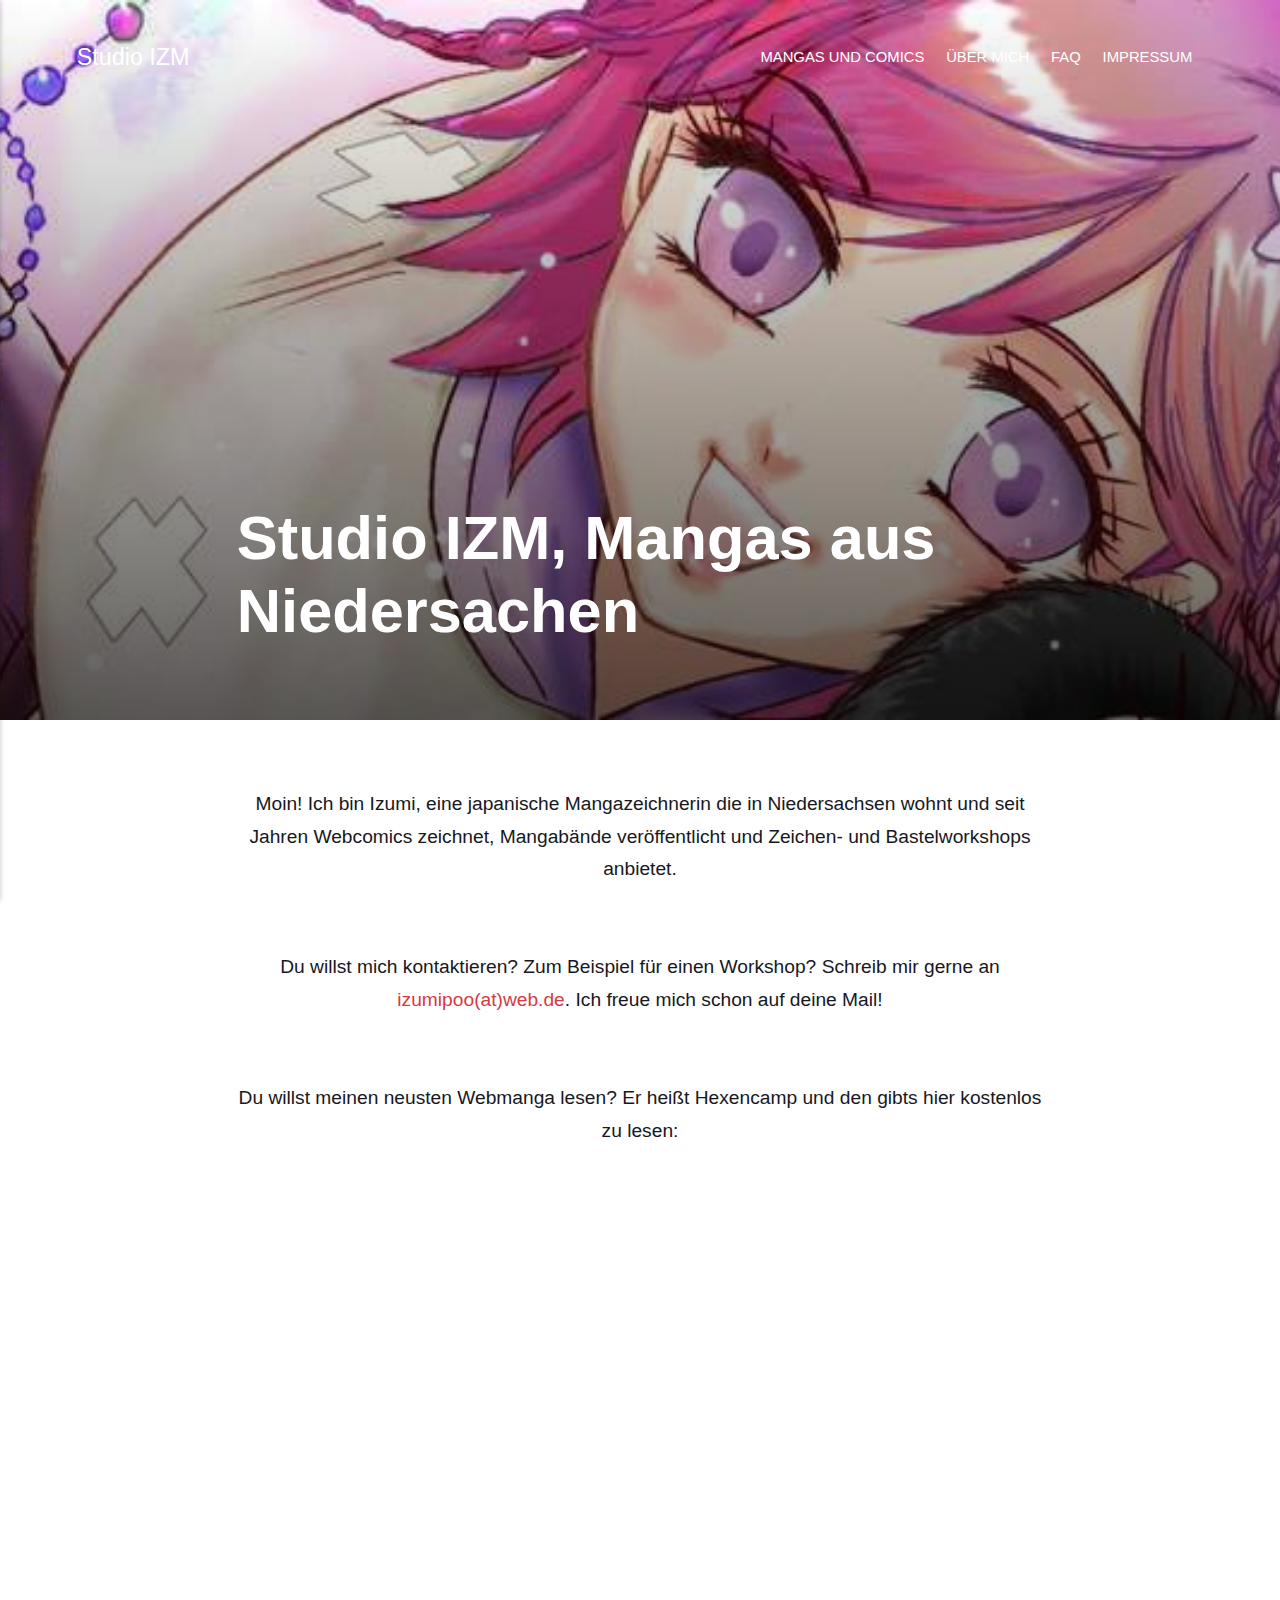
<file: index.html>
<!DOCTYPE html><html lang="de"><head><meta charset="utf-8"><meta http-equiv="X-UA-Compatible" content="IE=edge"><meta name="viewport" content="width=device-width,initial-scale=1"><title>Studio IZM</title><meta name="description" content="Mangaka, Zeichnerin, Japan, Manga, Niedersachsen"><meta name="robots" content="index, follow"><meta name="generator" content="Publii Open-Source CMS for Static Site"><link rel="canonical" href="https://japanic.github.io/"><link rel="alternate" type="application/atom+xml" href="https://japanic.github.io/feed.xml"><link rel="alternate" type="application/json" href="https://japanic.github.io/feed.json"><meta property="og:title" content="Studio IZM"><meta property="og:site_name" content="Studio IZM"><meta property="og:description" content="Mangaka, Zeichnerin, Japan, Manga, Niedersachsen"><meta property="og:url" content="https://japanic.github.io/"><meta property="og:type" content="website"><link rel="preconnect" href="https://fonts.gstatic.com/" crossorigin><style>h1,h2,h3,h4,h5,h6,.btn,[type=button],[type=submit],button,.navbar .navbar__menu li,.navbar_mobile_sidebar .navbar__menu li,.feed__author,.post__tag,.post__share>a span,.post__nav-link>span,.footer{font-family:-apple-system,BlinkMacSystemFont,"Segoe UI",Roboto,Oxygen,Ubuntu,Cantarell,"Fira Sans","Droid Sans","Helvetica Neue",Arial,sans-serif,"Apple Color Emoji","Segoe UI Emoji","Segoe UI Symbol"}body,h1,.h1,blockquote,.search__input,.author__name,.author__info>p,.feed__item h2,.post__nav-link{font-family:-apple-system,BlinkMacSystemFont,"Segoe UI",Roboto,Oxygen,Ubuntu,Cantarell,"Fira Sans","Droid Sans","Helvetica Neue",Arial,sans-serif,"Apple Color Emoji","Segoe UI Emoji","Segoe UI Symbol"}</style><link rel="stylesheet" href="https://japanic.github.io/assets/css/style.css?v=ab3add3c56e3eba701a13ff5419a5088"><script type="application/ld+json">{"@context":"http://schema.org","@type":"Organization","name":"Studio IZM","url":"https://japanic.github.io/","sameAs":["https://twitter.com/Izumi_yakumo"]}</script><script src="https://japanic.github.io/assets/js/ls.parent-fit.min.js?v=f8467455ea5c88e3e51a4f212d2632bd"></script><script async src="https://japanic.github.io/assets/js/lazysizes.min.js?v=6a69d476c93de2b78a72acb259abccea"></script></head><body><div class="site-container"><header class="top" id="js-header"><a class="logo" href="https://japanic.github.io/">Studio IZM</a><nav class="navbar js-navbar"><button class="navbar__toggle js-toggle" aria-label="Menu" aria-haspopup="true" aria-expanded="false"><span class="navbar__toggle-box"><span class="navbar__toggle-inner">Menu</span></span></button><ul class="navbar__menu"><li class="has-submenu"><a href="https://japanic.github.io/mangas-und-comics.html" target="_self" aria-haspopup="true">Mangas und Comics</a><ul class="navbar__submenu level-2" aria-hidden="true"><li><a href="https://www.animexx.de/doujinshi/zeichner/151810/" target="_self">Animexx</a></li></ul></li><li class="has-submenu"><a href="https://japanic.github.io/ueber-mich.html" target="_self" aria-haspopup="true">Über Mich</a><ul class="navbar__submenu level-2" aria-hidden="true"><li><a href="https://twitter.com/Izumi_yakumo" target="_self">Twitter</a></li></ul></li><li><a href="https://japanic.github.io/faq.html" target="_self">FAQ</a></li><li><a href="https://japanic.github.io/impressum.html" target="_self">Impressum</a></li></ul></nav></header><main><article class="post"><div class="hero"><div class="hero__image"><img class="hero__image-img lazyload" data-src="https://japanic.github.io/media/website/Header.jpg" srcset="https://japanic.github.io/media/website/responsive/Header-xs.jpg 300w, https://japanic.github.io/media/website/responsive/Header-sm.jpg 480w, https://japanic.github.io/media/website/responsive/Header-md.jpg 768w, https://japanic.github.io/media/website/responsive/Header-lg.jpg 1024w, https://japanic.github.io/media/website/responsive/Header-xl.jpg 1360w, https://japanic.github.io/media/website/responsive/Header-2xl.jpg 1600w" sizes="(max-width: 1600px) 100vw, 1600px" data-sizes="auto" alt="" height="" width=""></div><header class="hero__content"><div class="wrapper"><h1>Studio IZM, Mangas aus Niedersachen</h1></div></header></div><div class="wrapper post__entry"><figure class="post__image post__image--center">Moin! Ich bin Izumi, eine japanische Mangazeichnerin die in Niedersachsen wohnt und seit Jahren Webcomics zeichnet, Mangabände veröffentlicht und Zeichen- und Bastelworkshops anbietet.<br><br><br>Du willst mich kontaktieren? Zum Beispiel für einen Workshop? Schreib mir gerne an <a href="mailto:izumipoo@web.de">izumipoo(at)web.de</a>. Ich freue mich schon auf deine Mail!<br><br><br>Du willst meinen neusten Webmanga lesen? Er heißt Hexencamp und den gibts hier kostenlos zu lesen:<br><a href="https://www.animexx.de/doujinshi/zeichner/151810/67508/121020/"><img class="lazyload" data-src="https://japanic.github.io/media/posts/55/1240492.jpeg" data-sizes="auto" data-srcset="https://japanic.github.io/media/posts/55/responsive/1240492-xs.jpeg 300w ,https://japanic.github.io/media/posts/55/responsive/1240492-sm.jpeg 480w ,https://japanic.github.io/media/posts/55/responsive/1240492-md.jpeg 768w ,https://japanic.github.io/media/posts/55/responsive/1240492-lg.jpeg 1024w ,https://japanic.github.io/media/posts/55/responsive/1240492-xl.jpeg 1360w ,https://japanic.github.io/media/posts/55/responsive/1240492-2xl.jpeg 1600w" alt="Hexencamp 1 Cover" data-aspectratio="0.705479" width="618" height="876"></a></figure><br><br><p></p></div><footer class="wrapper post__footer"><div class="post__share"></div></footer></article></main><footer class="footer"><div class="footer__social"><a href="https://twitter.com/Izumi_yakumo" aria-label="Twitter"><svg><use xlink:href="https://japanic.github.io/assets/svg/svg-map.svg#twitter"/></svg></a></div><div class="footer__copyright">Powered by <a href="https://getpublii.com" target="_blank" rel="nofollow noopener noreferrer">Publii Static CMS</a></div><button class="footer__bttop js-footer__bttop" aria-label="Back to top"><svg><title>Back to top</title><use xlink:href="https://japanic.github.io/assets/svg/svg-map.svg#toparrow"/></svg></button></footer></div><script>window.publiiThemeMenuConfig = {    
        mobileMenuMode: 'sidebar',
        animationSpeed: 300,
        submenuWidth: 'auto',
        doubleClickTime: 500,
        mobileMenuExpandableSubmenus: true, 
        relatedContainerForOverlayMenuSelector: '.top',
   };</script><script defer="defer" src="https://japanic.github.io/assets/js/scripts.min.js?v=205f40927e4a45297a0b266e50ad78d5"></script><script>var lazyFeaturedImage=function lazyFeaturedImage(){var b=document.querySelectorAll(".hero__image-img");for(var a=0;a<b.length;a++){var c=b[a];c.addEventListener("lazyloaded",function(f){var d=f.target.parentNode;d.classList.add("hero__image--overlay")})}};lazyFeaturedImage();</script></body></html>
</file>
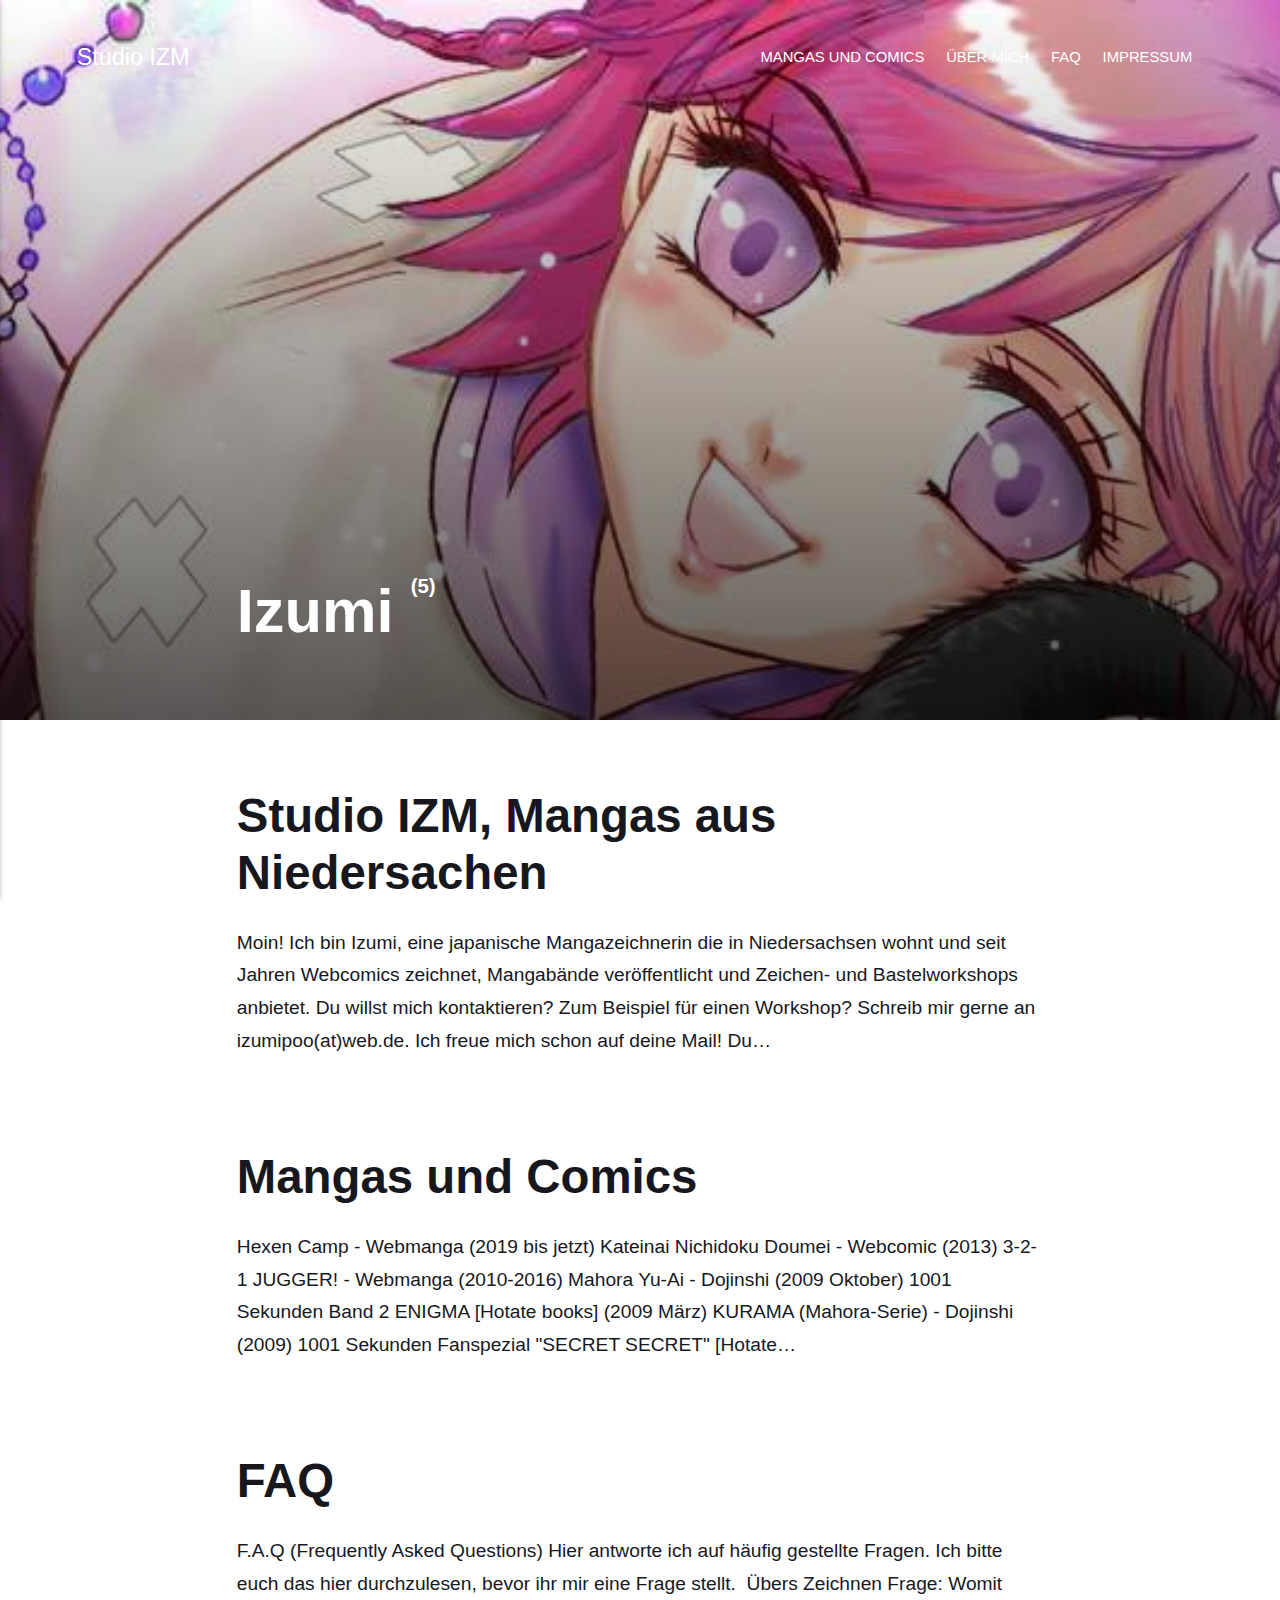
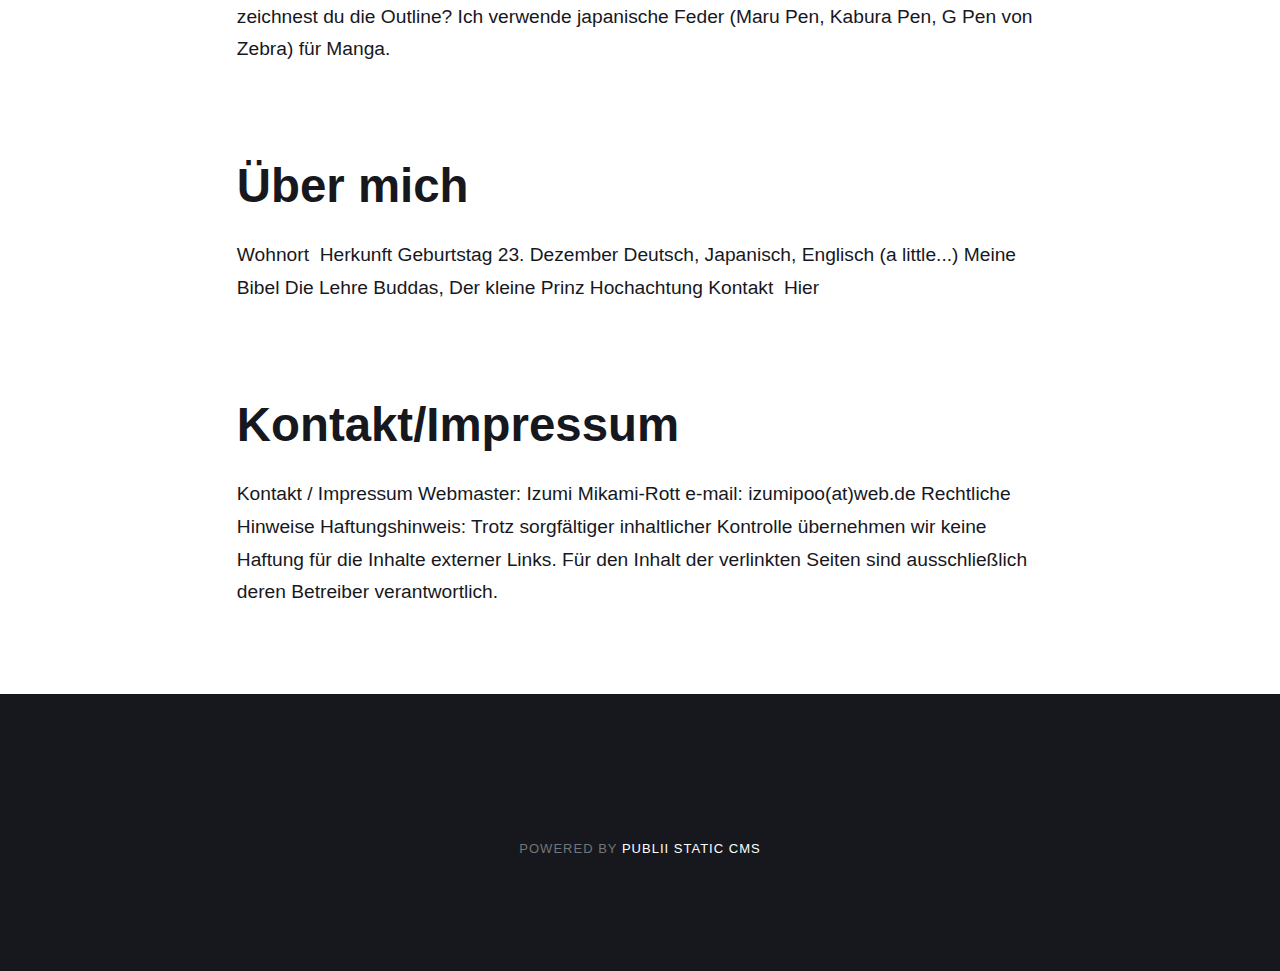
<file: authors/izumi/index.html>
<!DOCTYPE html><html lang="de"><head><meta charset="utf-8"><meta http-equiv="X-UA-Compatible" content="IE=edge"><meta name="viewport" content="width=device-width,initial-scale=1"><title>Author: Izumi - Studio IZM</title><meta name="robots" content="noindex, follow"><meta name="generator" content="Publii Open-Source CMS for Static Site"><link rel="alternate" type="application/atom+xml" href="https://japanic.github.io/feed.xml"><link rel="alternate" type="application/json" href="https://japanic.github.io/feed.json"><meta property="og:title" content="Izumi"><meta property="og:site_name" content="Studio IZM"><meta property="og:description" content="Mangaka, Zeichnerin, Japan, Manga, Niedersachsen"><meta property="og:url" content="https://japanic.github.io/authors/izumi/"><meta property="og:type" content="website"><link rel="preconnect" href="https://fonts.gstatic.com/" crossorigin><style>h1,h2,h3,h4,h5,h6,.btn,[type=button],[type=submit],button,.navbar .navbar__menu li,.navbar_mobile_sidebar .navbar__menu li,.feed__author,.post__tag,.post__share>a span,.post__nav-link>span,.footer{font-family:-apple-system,BlinkMacSystemFont,"Segoe UI",Roboto,Oxygen,Ubuntu,Cantarell,"Fira Sans","Droid Sans","Helvetica Neue",Arial,sans-serif,"Apple Color Emoji","Segoe UI Emoji","Segoe UI Symbol"}body,h1,.h1,blockquote,.search__input,.author__name,.author__info>p,.feed__item h2,.post__nav-link{font-family:-apple-system,BlinkMacSystemFont,"Segoe UI",Roboto,Oxygen,Ubuntu,Cantarell,"Fira Sans","Droid Sans","Helvetica Neue",Arial,sans-serif,"Apple Color Emoji","Segoe UI Emoji","Segoe UI Symbol"}</style><link rel="stylesheet" href="https://japanic.github.io/assets/css/style.css?v=ab3add3c56e3eba701a13ff5419a5088"><script type="application/ld+json">{"@context":"http://schema.org","@type":"Organization","name":"Studio IZM","url":"https://japanic.github.io/","sameAs":["https://twitter.com/Izumi_yakumo"]}</script><script src="https://japanic.github.io/assets/js/ls.parent-fit.min.js?v=f8467455ea5c88e3e51a4f212d2632bd"></script><script async src="https://japanic.github.io/assets/js/lazysizes.min.js?v=6a69d476c93de2b78a72acb259abccea"></script></head><body><div class="site-container"><header class="top" id="js-header"><a class="logo" href="https://japanic.github.io/">Studio IZM</a><nav class="navbar js-navbar"><button class="navbar__toggle js-toggle" aria-label="Menu" aria-haspopup="true" aria-expanded="false"><span class="navbar__toggle-box"><span class="navbar__toggle-inner">Menu</span></span></button><ul class="navbar__menu"><li class="has-submenu"><a href="https://japanic.github.io/mangas-und-comics.html" target="_self" aria-haspopup="true">Mangas und Comics</a><ul class="navbar__submenu level-2" aria-hidden="true"><li><a href="https://www.animexx.de/doujinshi/zeichner/151810/" target="_self">Animexx</a></li></ul></li><li class="has-submenu"><a href="https://japanic.github.io/ueber-mich.html" target="_self" aria-haspopup="true">Über Mich</a><ul class="navbar__submenu level-2" aria-hidden="true"><li><a href="https://twitter.com/Izumi_yakumo" target="_self">Twitter</a></li></ul></li><li><a href="https://japanic.github.io/faq.html" target="_self">FAQ</a></li><li><a href="https://japanic.github.io/impressum.html" target="_self">Impressum</a></li></ul></nav></header><main><div class="hero"><div class="hero__image"><img class="hero__image-img lazyload" data-src="https://japanic.github.io/media/website/Header.jpg" srcset="https://japanic.github.io/media/website/responsive/Header-xs.jpg 300w, https://japanic.github.io/media/website/responsive/Header-sm.jpg 480w, https://japanic.github.io/media/website/responsive/Header-md.jpg 768w, https://japanic.github.io/media/website/responsive/Header-lg.jpg 1024w, https://japanic.github.io/media/website/responsive/Header-xl.jpg 1360w, https://japanic.github.io/media/website/responsive/Header-2xl.jpg 1600w" sizes="(max-width: 1600px) 100vw, 1600px" data-sizes="auto" alt=""></div><header class="hero__content"><div class="wrapper"><h1>Izumi <sup>(5)</sup></h1></div></header></div><div class="feed"><article class="feed__item"><header class="wrapper"><h2><a href="https://japanic.github.io/mangazeichnerin-aus-niedersachen.html" class="invert">Studio IZM, Mangas aus Niedersachen</a></h2></header><div class="wrapper"><p>Moin! Ich bin Izumi, eine japanische Mangazeichnerin die in Niedersachsen wohnt und seit Jahren Webcomics zeichnet, Mangabände veröffentlicht und Zeichen- und Bastelworkshops anbietet. Du willst mich kontaktieren? Zum Beispiel für einen Workshop? Schreib mir gerne an izumipoo(at)web.de. Ich freue mich schon auf deine Mail! Du&hellip;</p></div></article><article class="feed__item"><header class="wrapper"><h2><a href="https://japanic.github.io/mangas-und-comics.html" class="invert">Mangas und Comics</a></h2></header><div class="wrapper"><p>Hexen Camp - Webmanga (2019 bis jetzt) Kateinai Nichidoku Doumei - Webcomic (2013) 3-2-1 JUGGER! - Webmanga (2010-2016) Mahora Yu-Ai - Dojinshi (2009 Oktober) 1001 Sekunden Band 2 ENIGMA [Hotate books] (2009 März) KURAMA (Mahora-Serie) - Dojinshi (2009) 1001 Sekunden Fanspezial "SECRET SECRET" [Hotate&hellip;</p></div></article><article class="feed__item"><header class="wrapper"><h2><a href="https://japanic.github.io/faq.html" class="invert">FAQ</a></h2></header><div class="wrapper"><p>F.A.Q (Frequently Asked Questions) Hier antworte ich auf häufig gestellte Fragen. Ich bitte euch das hier durchzulesen, bevor ihr mir eine Frage stellt.&nbsp; Übers Zeichnen Frage: Womit zeichnest du die Outline? Ich verwende japanische Feder&nbsp;(Maru Pen, Kabura Pen, G Pen von Zebra) für Manga.</p></div></article><article class="feed__item"><header class="wrapper"><h2><a href="https://japanic.github.io/ueber-mich.html" class="invert">Über mich</a></h2></header><div class="wrapper"><p>Wohnort&nbsp; Herkunft Geburtstag 23. Dezember Deutsch, Japanisch, Englisch (a little...) Meine Bibel Die Lehre Buddas, Der kleine Prinz Hochachtung Kontakt&nbsp; Hier</p></div></article><article class="feed__item"><header class="wrapper"><h2><a href="https://japanic.github.io/impressum.html" class="invert">Kontakt/Impressum</a></h2></header><div class="wrapper"><p>Kontakt / Impressum Webmaster: Izumi Mikami-Rott e-mail: izumipoo(at)web.de Rechtliche Hinweise Haftungshinweis: Trotz sorgfältiger inhaltlicher Kontrolle übernehmen wir keine Haftung für die Inhalte externer Links. Für den Inhalt der verlinkten Seiten sind ausschließlich deren Betreiber verantwortlich.</p></div></article></div></main><footer class="footer"><div class="footer__social"><a href="https://twitter.com/Izumi_yakumo" aria-label="Twitter"><svg><use xlink:href="https://japanic.github.io/assets/svg/svg-map.svg#twitter"/></svg></a></div><div class="footer__copyright">Powered by <a href="https://getpublii.com" target="_blank" rel="nofollow noopener noreferrer">Publii Static CMS</a></div><button class="footer__bttop js-footer__bttop" aria-label="Back to top"><svg><title>Back to top</title><use xlink:href="https://japanic.github.io/assets/svg/svg-map.svg#toparrow"/></svg></button></footer></div><script>window.publiiThemeMenuConfig = {    
        mobileMenuMode: 'sidebar',
        animationSpeed: 300,
        submenuWidth: 'auto',
        doubleClickTime: 500,
        mobileMenuExpandableSubmenus: true, 
        relatedContainerForOverlayMenuSelector: '.top',
   };</script><script defer="defer" src="https://japanic.github.io/assets/js/scripts.min.js?v=205f40927e4a45297a0b266e50ad78d5"></script><script>var lazyFeaturedImage=function lazyFeaturedImage(){var b=document.querySelectorAll(".hero__image-img");for(var a=0;a<b.length;a++){var c=b[a];c.addEventListener("lazyloaded",function(f){var d=f.target.parentNode;d.classList.add("hero__image--overlay")})}};lazyFeaturedImage();</script></body></html>
</file>
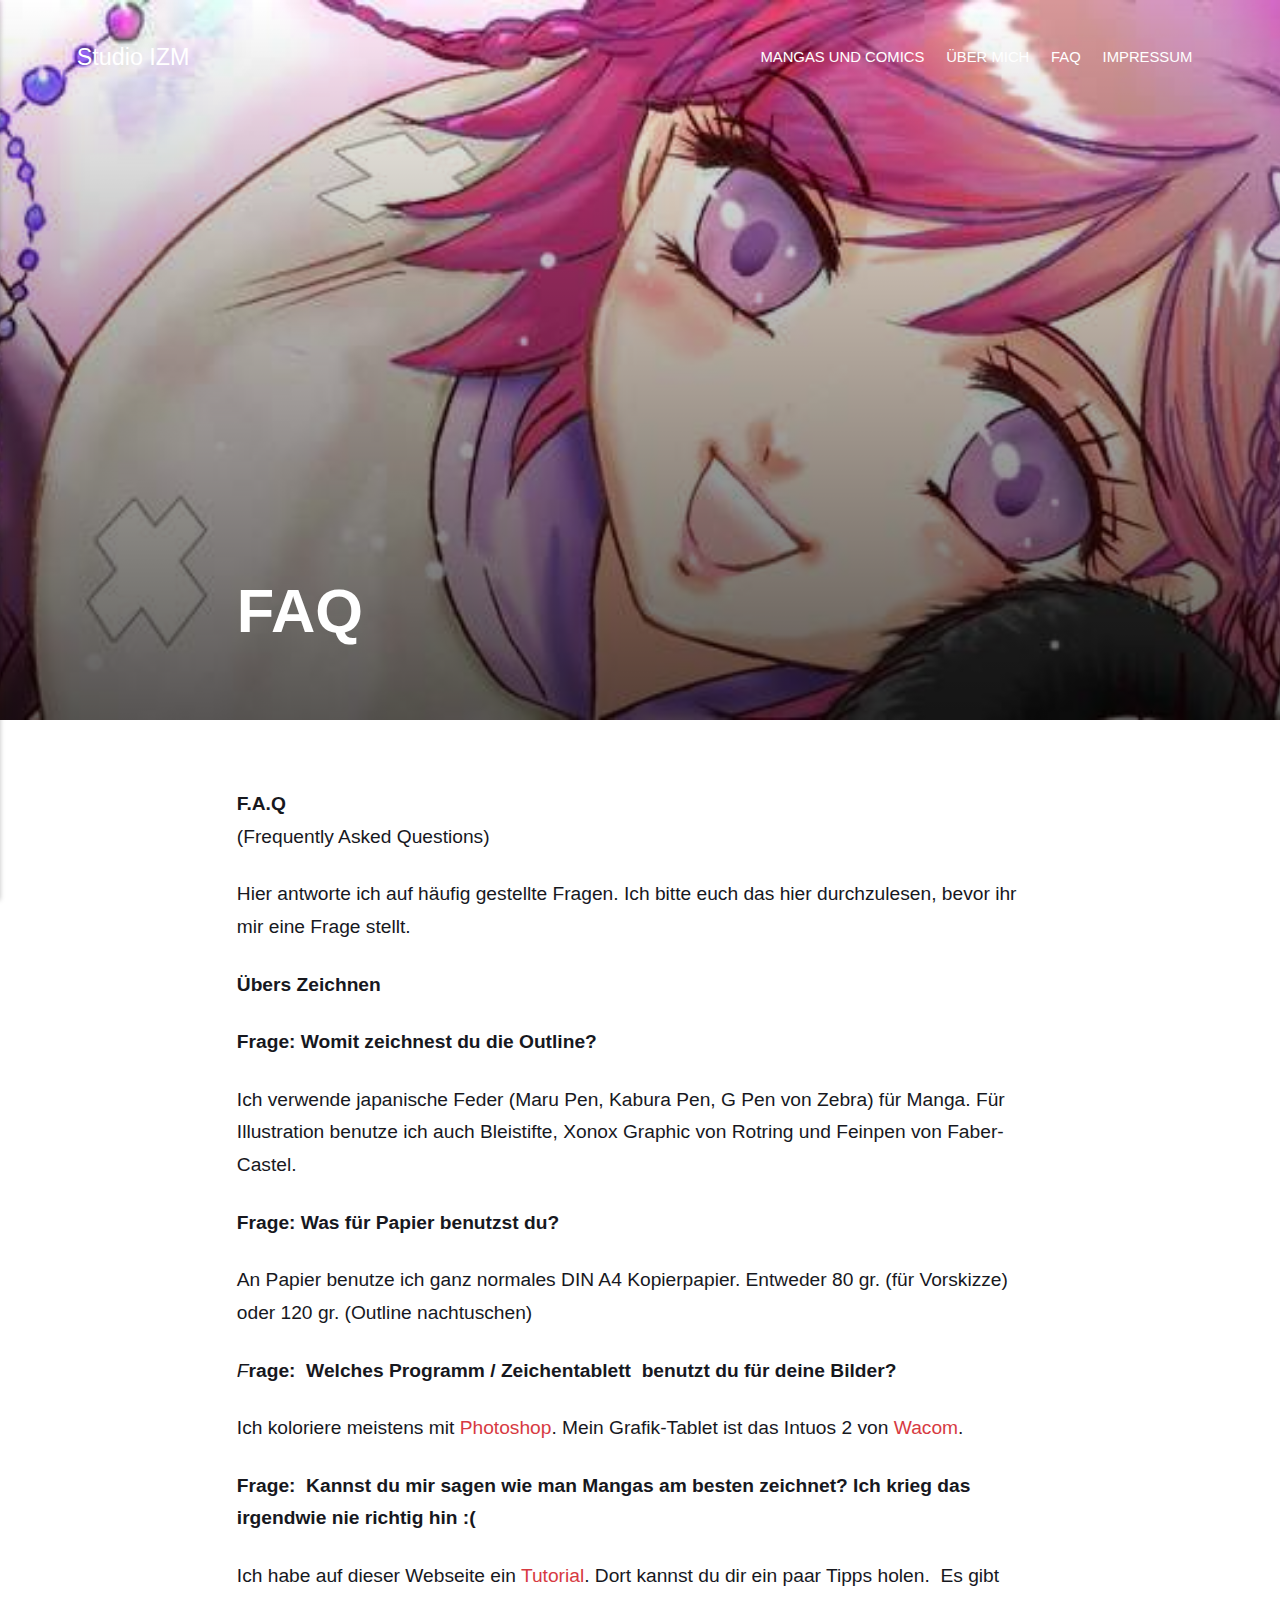
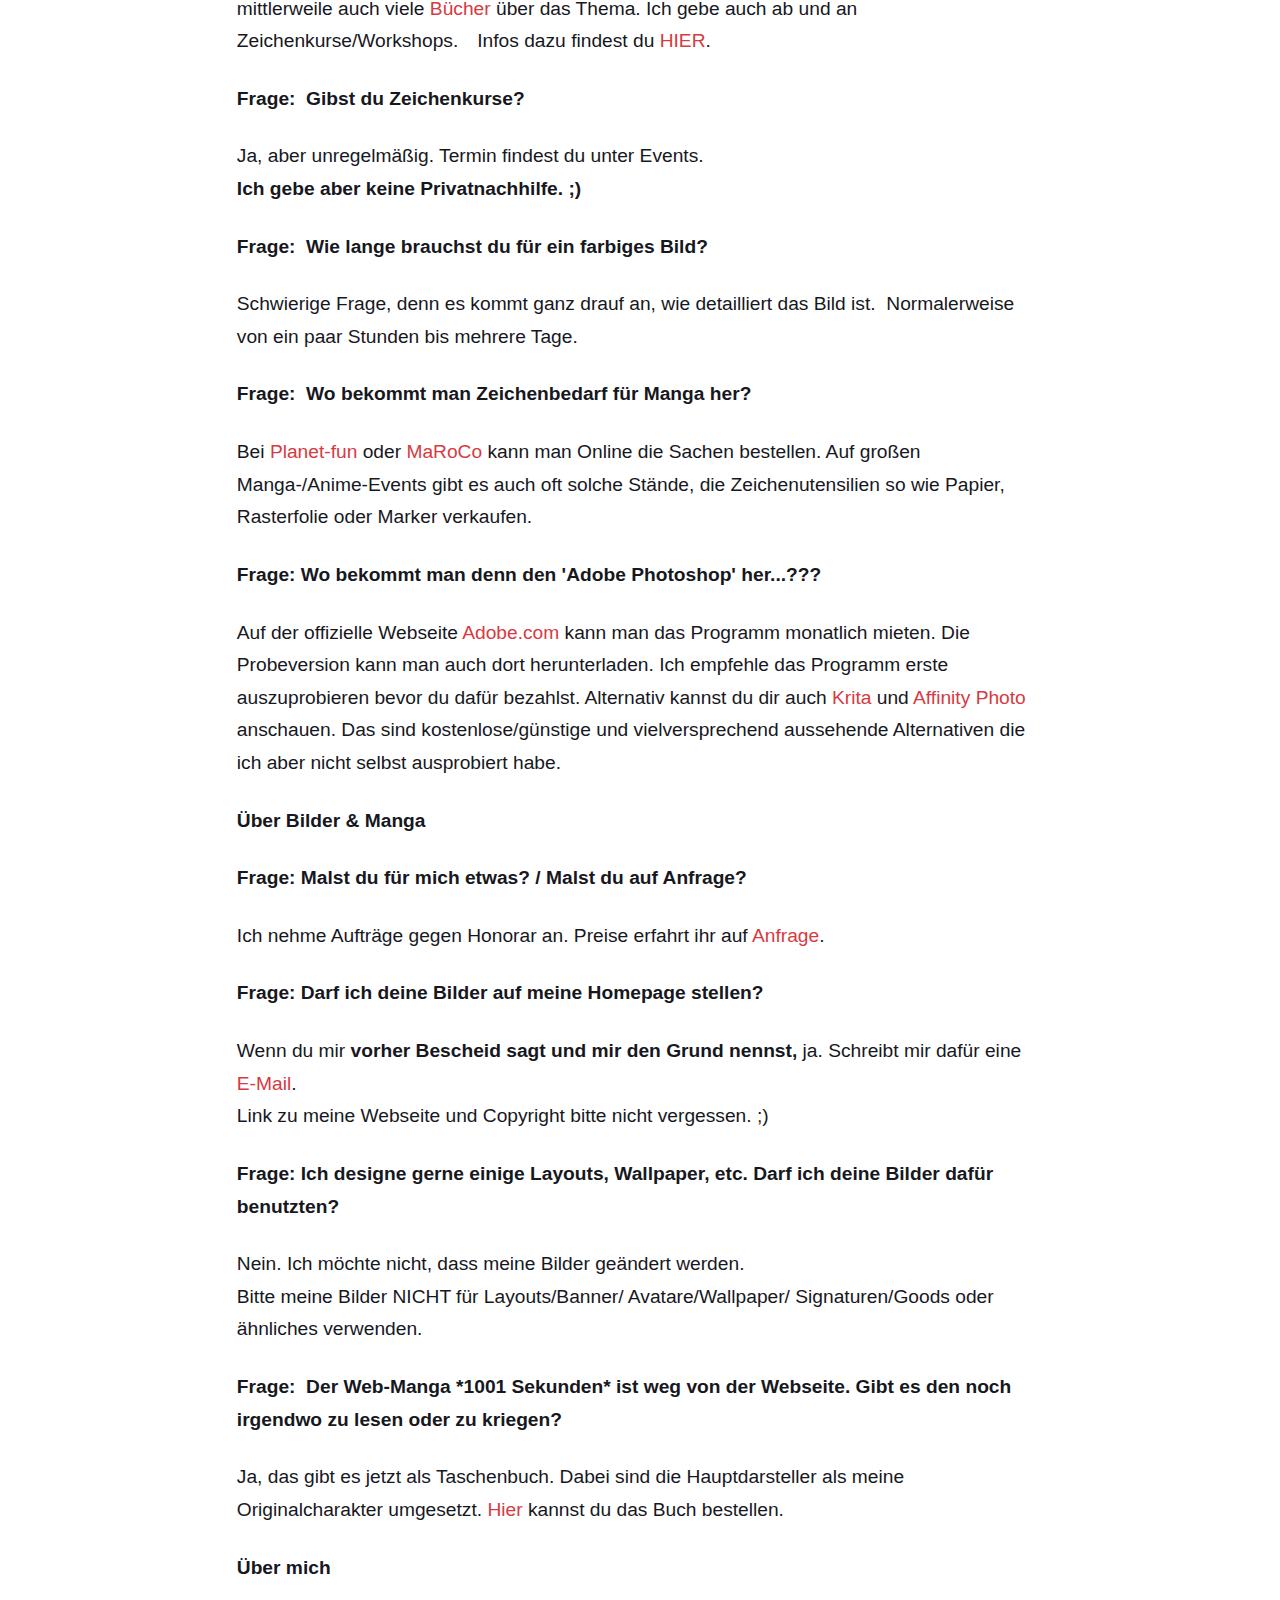
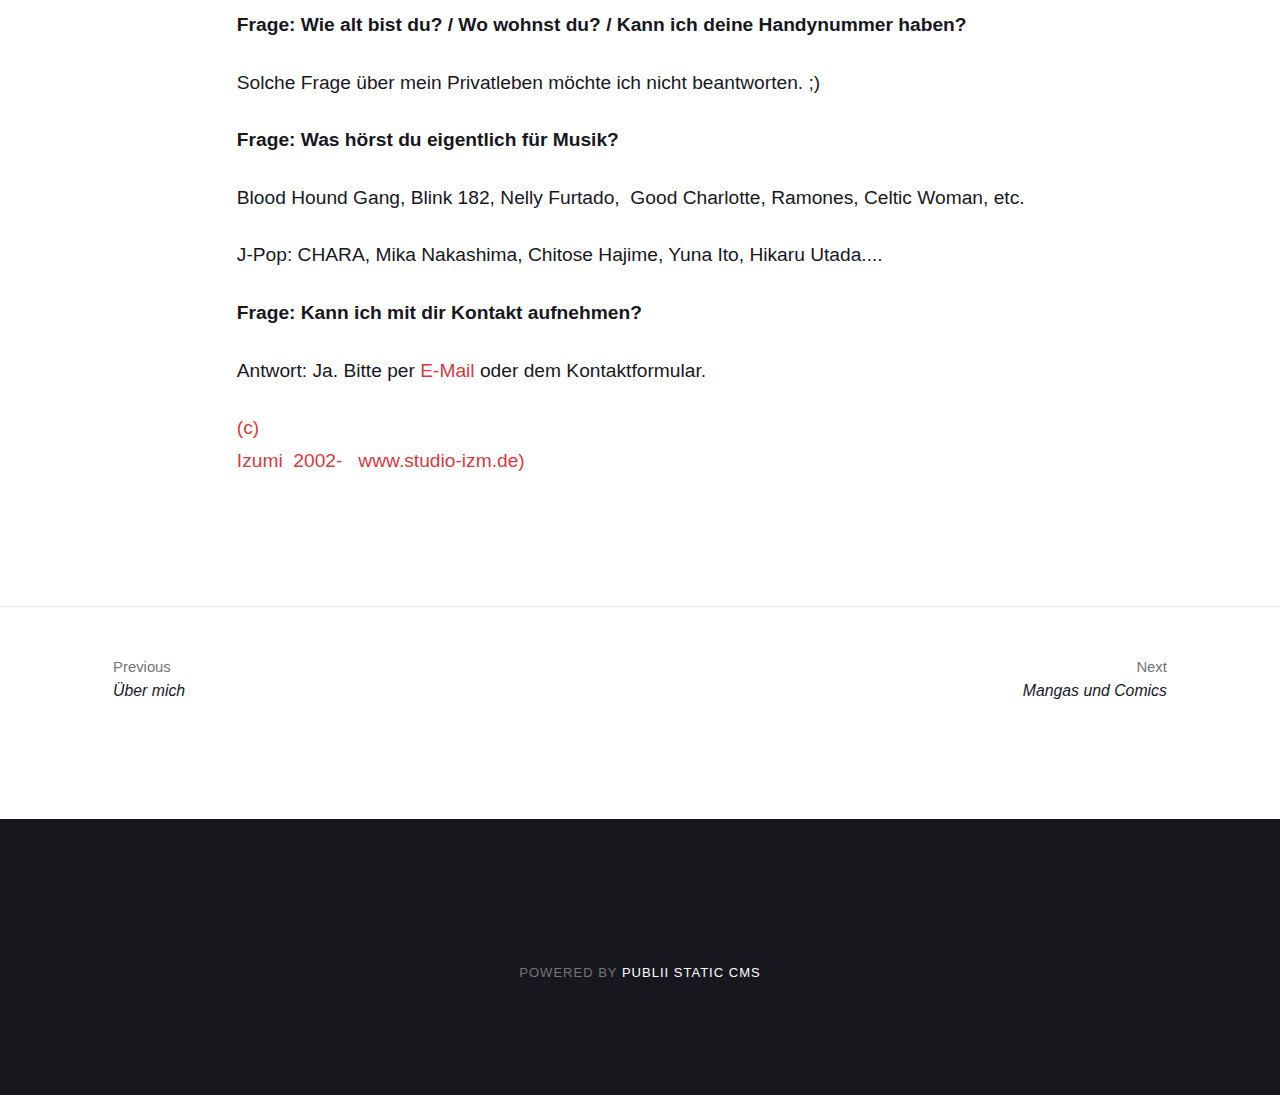
<file: faq.html>
<!DOCTYPE html><html lang="de"><head><meta charset="utf-8"><meta http-equiv="X-UA-Compatible" content="IE=edge"><meta name="viewport" content="width=device-width,initial-scale=1"><title>FAQ - Studio IZM</title><meta name="description" content=" F.A.Q (Frequently Asked Questions) Hier antworte ich auf häufig gestellte Fragen. Ich bitte euch das hier durchzulesen, bevor ihr mir eine Frage stellt.&nbsp; Übers Zeichnen Frage: Womit zeichnest du die Outline? Ich verwende japanische Feder&nbsp;(Maru Pen, Kabura Pen, G Pen von Zebra) für Manga."><meta name="generator" content="Publii Open-Source CMS for Static Site"><link rel="canonical" href="https://japanic.github.io/faq.html"><link rel="alternate" type="application/atom+xml" href="https://japanic.github.io/feed.xml"><link rel="alternate" type="application/json" href="https://japanic.github.io/feed.json"><meta property="og:title" content="FAQ"><meta property="og:site_name" content="Studio IZM"><meta property="og:description" content=" F.A.Q (Frequently Asked Questions) Hier antworte ich auf häufig gestellte Fragen. Ich bitte euch das hier durchzulesen, bevor ihr mir eine Frage stellt.&nbsp; Übers Zeichnen Frage: Womit zeichnest du die Outline? Ich verwende japanische Feder&nbsp;(Maru Pen, Kabura Pen, G Pen von Zebra) für Manga."><meta property="og:url" content="https://japanic.github.io/faq.html"><meta property="og:type" content="article"><link rel="preconnect" href="https://fonts.gstatic.com/" crossorigin><style>h1,h2,h3,h4,h5,h6,.btn,[type=button],[type=submit],button,.navbar .navbar__menu li,.navbar_mobile_sidebar .navbar__menu li,.feed__author,.post__tag,.post__share>a span,.post__nav-link>span,.footer{font-family:-apple-system,BlinkMacSystemFont,"Segoe UI",Roboto,Oxygen,Ubuntu,Cantarell,"Fira Sans","Droid Sans","Helvetica Neue",Arial,sans-serif,"Apple Color Emoji","Segoe UI Emoji","Segoe UI Symbol"}body,h1,.h1,blockquote,.search__input,.author__name,.author__info>p,.feed__item h2,.post__nav-link{font-family:-apple-system,BlinkMacSystemFont,"Segoe UI",Roboto,Oxygen,Ubuntu,Cantarell,"Fira Sans","Droid Sans","Helvetica Neue",Arial,sans-serif,"Apple Color Emoji","Segoe UI Emoji","Segoe UI Symbol"}</style><link rel="stylesheet" href="https://japanic.github.io/assets/css/style.css?v=ab3add3c56e3eba701a13ff5419a5088"><script type="application/ld+json">{"@context":"http://schema.org","@type":"Article","mainEntityOfPage":{"@type":"WebPage","@id":"https://japanic.github.io/faq.html"},"headline":"FAQ","datePublished":"2020-03-23T14:26","dateModified":"2020-03-24T12:08","description":" F.A.Q (Frequently Asked Questions) Hier antworte ich auf häufig gestellte Fragen. Ich bitte euch das hier durchzulesen, bevor ihr mir eine Frage stellt.&nbsp; Übers Zeichnen Frage: Womit zeichnest du die Outline? Ich verwende japanische Feder&nbsp;(Maru Pen, Kabura Pen, G Pen von Zebra) für Manga.","author":{"@type":"Person","name":"Izumi"},"publisher":{"@type":"Organization","name":"Izumi"}}</script><script src="https://japanic.github.io/assets/js/ls.parent-fit.min.js?v=f8467455ea5c88e3e51a4f212d2632bd"></script><script async src="https://japanic.github.io/assets/js/lazysizes.min.js?v=6a69d476c93de2b78a72acb259abccea"></script></head><body><div class="site-container"><header class="top" id="js-header"><a class="logo" href="https://japanic.github.io/">Studio IZM</a><nav class="navbar js-navbar"><button class="navbar__toggle js-toggle" aria-label="Menu" aria-haspopup="true" aria-expanded="false"><span class="navbar__toggle-box"><span class="navbar__toggle-inner">Menu</span></span></button><ul class="navbar__menu"><li class="has-submenu"><a href="https://japanic.github.io/mangas-und-comics.html" target="_self" aria-haspopup="true">Mangas und Comics</a><ul class="navbar__submenu level-2" aria-hidden="true"><li><a href="https://www.animexx.de/doujinshi/zeichner/151810/" target="_self">Animexx</a></li></ul></li><li class="has-submenu"><a href="https://japanic.github.io/ueber-mich.html" target="_self" aria-haspopup="true">Über Mich</a><ul class="navbar__submenu level-2" aria-hidden="true"><li><a href="https://twitter.com/Izumi_yakumo" target="_self">Twitter</a></li></ul></li><li class="active"><a href="https://japanic.github.io/faq.html" target="_self">FAQ</a></li><li><a href="https://japanic.github.io/impressum.html" target="_self">Impressum</a></li></ul></nav></header><main><article class="post"><div class="hero"><div class="hero__image"><img class="hero__image-img lazyload" data-src="https://japanic.github.io/media/website/Header.jpg" srcset="https://japanic.github.io/media/website/responsive/Header-xs.jpg 300w, https://japanic.github.io/media/website/responsive/Header-sm.jpg 480w, https://japanic.github.io/media/website/responsive/Header-md.jpg 768w, https://japanic.github.io/media/website/responsive/Header-lg.jpg 1024w, https://japanic.github.io/media/website/responsive/Header-xl.jpg 1360w, https://japanic.github.io/media/website/responsive/Header-2xl.jpg 1600w" sizes="(max-width: 1600px) 100vw, 1600px" data-sizes="auto" alt="" height="" width=""></div><header class="hero__content"><div class="wrapper"><h1>FAQ</h1></div></header></div><div class="wrapper post__entry"><p></p><p><strong>F.A.Q</strong><br>(Frequently Asked Questions)</p><p></p><p></p><p>Hier antworte ich auf häufig gestellte Fragen. Ich bitte euch das hier durchzulesen, bevor ihr mir eine Frage stellt.&nbsp;</p><p></p><p></p><p><strong>Übers Zeichnen</strong></p><p></p><p></p><p><strong>Frage: Womit zeichnest du die Outline?</strong></p><p></p><p></p><p>Ich verwende japanische Feder&nbsp;(Maru Pen, Kabura Pen, G Pen von Zebra) für Manga. Für Illustration benutze ich auch Bleistifte, Xonox Graphic von Rotring und Feinpen von Faber-Castel.<strong> &nbsp;</strong></p><p></p><p></p><p><strong>Frage: Was für Papier benutzst du?</strong></p><p></p><p></p><p>An Papier benutze ich ganz normales DIN A4 Kopierpapier. Entweder 80 gr. (für Vorskizze) oder 120 gr. (Outline nachtuschen)<strong> &nbsp;</strong></p><p></p><p></p><p><em>F</em><strong>rage:&nbsp; Welches Programm / Zeichentablett&nbsp; benutzt du für deine Bilder?</strong></p><p></p><p></p><p>Ich koloriere meistens mit <a rel="noreferrer noopener" href="http://www.adobe.com/de/products/photoshop/" target="_blank">Photoshop</a>. Mein Grafik-Tablet ist das Intuos 2 von <a rel="noreferrer noopener" href="http://www.wacom-europe.com/de/index.asp" target="_blank">Wacom</a>.<strong> &nbsp;</strong></p><p></p><p></p><p><strong>Frage:&nbsp; Kannst du mir sagen wie man Mangas am besten zeichnet?&nbsp;Ich krieg das irgendwie nie richtig hin :(</strong></p><p></p><p></p><p>Ich habe auf dieser Webseite ein <a href="file:///E:/Website/howto/how_to_draw%20uebersicht.htm">Tutorial</a>.&nbsp;Dort kannst du dir ein paar Tipps holen.&nbsp; Es gibt mittlerweile auch viele <a rel="noreferrer noopener" href="http://www.amazon.de/s/ref=nb_ss_w/303-1902430-2480214?__mk_de_DE=%C3%85M%C3%85Z%C3%95%C3%91&amp;url=search-alias%3Daps&amp;field-keywords=manga+how+to+" target="_blank">Bücher</a> über das Thema.&nbsp;Ich gebe auch ab und an Zeichenkurse/Workshops.　Infos dazu findest du <a href="file:///E:/Website/offline.htm">HIER</a>.<strong> &nbsp;</strong></p><p></p><p></p><p><strong>Frage:&nbsp; Gibst du Zeichenkurse?</strong></p><p></p><p></p><p>Ja, aber unregelmäßig. Termin findest du unter Events.<br><strong>Ich gebe aber keine Privatnachhilfe. ;) &nbsp;</strong></p><p></p><p></p><p><strong>Frage:&nbsp; Wie lange brauchst du für ein farbiges Bild?</strong></p><p></p><p></p><p>Schwierige Frage, denn es kommt ganz drauf an,&nbsp;wie detailliert das Bild ist.&nbsp; Normalerweise von ein paar Stunden bis mehrere Tage. <strong></strong></p><p></p><p></p><p><strong>Frage:&nbsp; Wo bekommt man Zeichenbedarf für Manga her?</strong></p><p></p><p></p><p>Bei <a rel="noreferrer noopener" href="http://www.planet-fun.de/shop/k230/manga_zeichenbedarf_rasterfolie_und_neopiko_marker/" target="_blank">Planet-fun</a> oder <a rel="noreferrer noopener" href="http://www.maroco-online.de/index.php?cPath=1289" target="_blank">MaRoCo</a> kann man Online die Sachen bestellen. Auf großen Manga-/Anime-Events gibt es auch oft solche Stände,&nbsp;die Zeichenutensilien so wie Papier, Rasterfolie oder Marker verkaufen.&nbsp;<strong> &nbsp;</strong></p><p></p><p></p><p><strong>Frage: Wo bekommt man denn den 'Adobe Photoshop' her...???&nbsp;</strong></p><p></p><p></p><p>Auf der offizielle Webseite <a rel="noreferrer noopener" href="http://www.adobe.com/de" target="_blank">Adobe.com</a> kann man das Programm monatlich mieten. Die Probeversion kann man auch dort herunterladen. Ich empfehle das Programm erste auszuprobieren bevor du dafür bezahlst. Alternativ kannst du dir auch <a href="https://krita.org/en/">Krita</a> und <a href="https://affinity.serif.com/de/photo/">Affinity Photo</a> anschauen. Das sind kostenlose/günstige und vielversprechend aussehende Alternativen die ich aber nicht selbst ausprobiert habe.</p><p></p><p></p><p><strong>Über Bilder &amp; Manga</strong></p><p></p><p></p><p><strong>Frage: Malst du für mich etwas? / Malst du auf Anfrage?</strong></p><p></p><p></p><p>Ich nehme Aufträge gegen Honorar an. Preise erfahrt ihr auf <a href="mailto:berlin415270@yahoo.co.jp">Anfrage</a>. <strong>&nbsp;</strong></p><p></p><p></p><p><strong>Frage: Darf ich deine Bilder auf meine Homepage stellen?</strong></p><p></p><p></p><p>Wenn du mir <strong>vorher Bescheid sagt und mir den Grund nennst,</strong> ja. Schreibt mir dafür eine <a href="file:///E:/Website/kontakt.html">E-Mail</a>.<br>Link zu meine Webseite und Copyright bitte nicht vergessen. ;)<strong> &nbsp;</strong></p><p></p><p></p><p><strong>Frage: Ich designe gerne einige Layouts, Wallpaper, etc. Darf ich deine Bilder dafür benutzten?</strong></p><p></p><p></p><p>Nein. Ich möchte nicht, dass meine Bilder geändert werden.&nbsp;<br>Bitte meine Bilder NICHT für Layouts/Banner/ Avatare/Wallpaper/ Signaturen/Goods oder ähnliches verwenden.&nbsp;&nbsp; <strong>&nbsp;</strong></p><p></p><p></p><p><strong>Frage:&nbsp; Der Web-Manga *1001 Sekunden* ist weg von der Webseite. Gibt es den noch irgendwo zu lesen oder zu kriegen?</strong></p><p></p><p></p><p>Ja, das gibt es jetzt als Taschenbuch. Dabei sind die Hauptdarsteller als meine Originalcharakter umgesetzt. <a rel="noreferrer noopener" href="http://www.hotate.de/index.php?page=shop.browse&amp;category_id=6&amp;option=com_virtuemart&amp;Itemid=56&amp;vmcchk=1&amp;Itemid=56" target="_blank">Hier</a> kannst du das Buch bestellen.</p><p></p><p></p><p><strong>Über mich</strong></p><p></p><p></p><p><strong>Frage: Wie alt bist du? / Wo wohnst du? / Kann ich deine Handynummer haben?</strong></p><p></p><p></p><p>Solche Frage über mein Privatleben möchte ich nicht beantworten. ;)<strong> &nbsp;</strong></p><p></p><p></p><p><strong>Frage: Was hörst du eigentlich für Musik?&nbsp;</strong></p><p></p><p></p><p>Blood Hound Gang, Blink 182, Nelly Furtado,&nbsp; Good Charlotte, Ramones, Celtic Woman, etc.</p><p></p><p></p><p>J-Pop: CHARA, Mika Nakashima, Chitose Hajime, Yuna Ito, Hikaru Utada....</p><p></p><p></p><p><strong>Frage: Kann ich mit dir Kontakt aufnehmen?</strong></p><p></p><p></p><p>Antwort: Ja. Bitte per <a href="mailto:berlin415270@yahoo.co.jp">E-Mail</a> oder dem Kontaktformular.<strong></strong></p><p></p><p></p><p><a href="file:///E:/Website/index.htm">(c)&nbsp;<br>Izumi&nbsp;&nbsp;2002- &nbsp; www.studio-izm.de)<br></a></p><p></p></div><footer class="wrapper post__footer"><div class="post__share"></div></footer></article><nav class="post__nav"><div class="post__nav-inner"><div class="post__nav-prev"><svg width="1.041em" height="0.416em" aria-hidden="true"><use xlink:href="https://japanic.github.io/assets/svg/svg-map.svg#arrow-prev"/></svg> <a href="https://japanic.github.io/ueber-mich.html" class="invert post__nav-link" rel="prev"><span>Previous</span> Über mich</a></div><div class="post__nav-next"><a href="https://japanic.github.io/mangas-und-comics.html" class="invert post__nav-link" rel="next"><span>Next</span> Mangas und Comics </a><svg width="1.041em" height="0.416em" aria-hidden="true"><use xlink:href="https://japanic.github.io/assets/svg/svg-map.svg#arrow-next"/></svg></div></div></nav></main><footer class="footer"><div class="footer__social"><a href="https://twitter.com/Izumi_yakumo" aria-label="Twitter"><svg><use xlink:href="https://japanic.github.io/assets/svg/svg-map.svg#twitter"/></svg></a></div><div class="footer__copyright">Powered by <a href="https://getpublii.com" target="_blank" rel="nofollow noopener noreferrer">Publii Static CMS</a></div><button class="footer__bttop js-footer__bttop" aria-label="Back to top"><svg><title>Back to top</title><use xlink:href="https://japanic.github.io/assets/svg/svg-map.svg#toparrow"/></svg></button></footer></div><script>window.publiiThemeMenuConfig = {    
        mobileMenuMode: 'sidebar',
        animationSpeed: 300,
        submenuWidth: 'auto',
        doubleClickTime: 500,
        mobileMenuExpandableSubmenus: true, 
        relatedContainerForOverlayMenuSelector: '.top',
   };</script><script defer="defer" src="https://japanic.github.io/assets/js/scripts.min.js?v=205f40927e4a45297a0b266e50ad78d5"></script><script>var lazyFeaturedImage=function lazyFeaturedImage(){var b=document.querySelectorAll(".hero__image-img");for(var a=0;a<b.length;a++){var c=b[a];c.addEventListener("lazyloaded",function(f){var d=f.target.parentNode;d.classList.add("hero__image--overlay")})}};lazyFeaturedImage();</script></body></html>
</file>
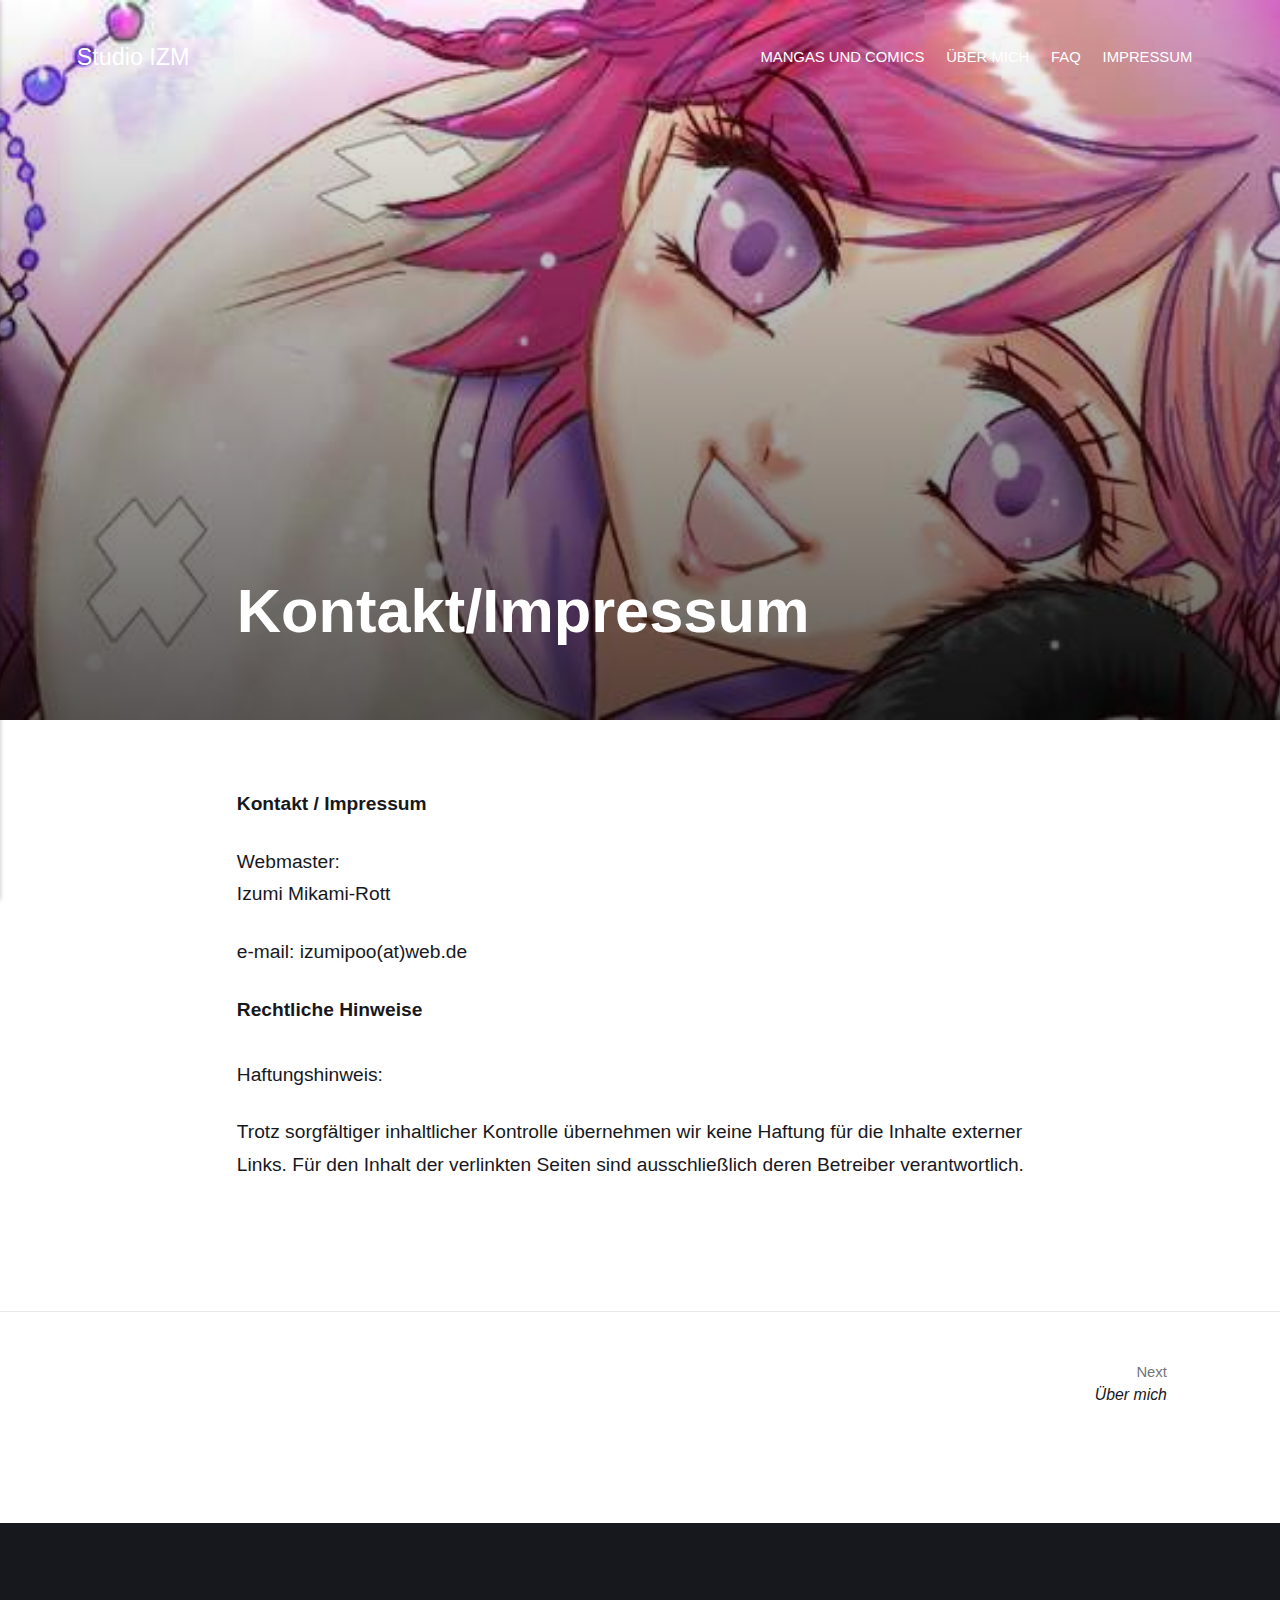
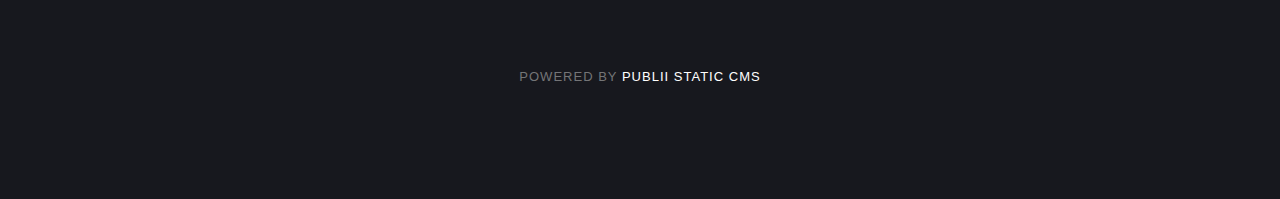
<file: impressum.html>
<!DOCTYPE html><html lang="de"><head><meta charset="utf-8"><meta http-equiv="X-UA-Compatible" content="IE=edge"><meta name="viewport" content="width=device-width,initial-scale=1"><title>Kontakt/Impressum - Studio IZM</title><meta name="description" content=" Kontakt / Impressum Webmaster: Izumi Mikami-Rott e-mail: izumipoo(at)web.de Rechtliche Hinweise Haftungshinweis: Trotz sorgfältiger inhaltlicher Kontrolle übernehmen wir keine Haftung für die Inhalte externer Links. Für den Inhalt der verlinkten Seiten sind ausschließlich deren Betreiber verantwortlich. "><meta name="generator" content="Publii Open-Source CMS for Static Site"><link rel="canonical" href="https://japanic.github.io/impressum.html"><link rel="alternate" type="application/atom+xml" href="https://japanic.github.io/feed.xml"><link rel="alternate" type="application/json" href="https://japanic.github.io/feed.json"><meta property="og:title" content="Kontakt/Impressum"><meta property="og:site_name" content="Studio IZM"><meta property="og:description" content=" Kontakt / Impressum Webmaster: Izumi Mikami-Rott e-mail: izumipoo(at)web.de Rechtliche Hinweise Haftungshinweis: Trotz sorgfältiger inhaltlicher Kontrolle übernehmen wir keine Haftung für die Inhalte externer Links. Für den Inhalt der verlinkten Seiten sind ausschließlich deren Betreiber verantwortlich. "><meta property="og:url" content="https://japanic.github.io/impressum.html"><meta property="og:type" content="article"><link rel="preconnect" href="https://fonts.gstatic.com/" crossorigin><style>h1,h2,h3,h4,h5,h6,.btn,[type=button],[type=submit],button,.navbar .navbar__menu li,.navbar_mobile_sidebar .navbar__menu li,.feed__author,.post__tag,.post__share>a span,.post__nav-link>span,.footer{font-family:-apple-system,BlinkMacSystemFont,"Segoe UI",Roboto,Oxygen,Ubuntu,Cantarell,"Fira Sans","Droid Sans","Helvetica Neue",Arial,sans-serif,"Apple Color Emoji","Segoe UI Emoji","Segoe UI Symbol"}body,h1,.h1,blockquote,.search__input,.author__name,.author__info>p,.feed__item h2,.post__nav-link{font-family:-apple-system,BlinkMacSystemFont,"Segoe UI",Roboto,Oxygen,Ubuntu,Cantarell,"Fira Sans","Droid Sans","Helvetica Neue",Arial,sans-serif,"Apple Color Emoji","Segoe UI Emoji","Segoe UI Symbol"}</style><link rel="stylesheet" href="https://japanic.github.io/assets/css/style.css?v=ab3add3c56e3eba701a13ff5419a5088"><script type="application/ld+json">{"@context":"http://schema.org","@type":"Article","mainEntityOfPage":{"@type":"WebPage","@id":"https://japanic.github.io/impressum.html"},"headline":"Kontakt/Impressum","datePublished":"2020-03-23T09:26","dateModified":"2020-03-24T12:59","description":" Kontakt / Impressum Webmaster: Izumi Mikami-Rott e-mail: izumipoo(at)web.de Rechtliche Hinweise Haftungshinweis: Trotz sorgfältiger inhaltlicher Kontrolle übernehmen wir keine Haftung für die Inhalte externer Links. Für den Inhalt der verlinkten Seiten sind ausschließlich deren Betreiber verantwortlich. ","author":{"@type":"Person","name":"Izumi"},"publisher":{"@type":"Organization","name":"Izumi"}}</script><script src="https://japanic.github.io/assets/js/ls.parent-fit.min.js?v=f8467455ea5c88e3e51a4f212d2632bd"></script><script async src="https://japanic.github.io/assets/js/lazysizes.min.js?v=6a69d476c93de2b78a72acb259abccea"></script></head><body><div class="site-container"><header class="top" id="js-header"><a class="logo" href="https://japanic.github.io/">Studio IZM</a><nav class="navbar js-navbar"><button class="navbar__toggle js-toggle" aria-label="Menu" aria-haspopup="true" aria-expanded="false"><span class="navbar__toggle-box"><span class="navbar__toggle-inner">Menu</span></span></button><ul class="navbar__menu"><li class="has-submenu"><a href="https://japanic.github.io/mangas-und-comics.html" target="_self" aria-haspopup="true">Mangas und Comics</a><ul class="navbar__submenu level-2" aria-hidden="true"><li><a href="https://www.animexx.de/doujinshi/zeichner/151810/" target="_self">Animexx</a></li></ul></li><li class="has-submenu"><a href="https://japanic.github.io/ueber-mich.html" target="_self" aria-haspopup="true">Über Mich</a><ul class="navbar__submenu level-2" aria-hidden="true"><li><a href="https://twitter.com/Izumi_yakumo" target="_self">Twitter</a></li></ul></li><li><a href="https://japanic.github.io/faq.html" target="_self">FAQ</a></li><li class="active"><a href="https://japanic.github.io/impressum.html" target="_self">Impressum</a></li></ul></nav></header><main><article class="post"><div class="hero"><div class="hero__image"><img class="hero__image-img lazyload" data-src="https://japanic.github.io/media/website/Header.jpg" srcset="https://japanic.github.io/media/website/responsive/Header-xs.jpg 300w, https://japanic.github.io/media/website/responsive/Header-sm.jpg 480w, https://japanic.github.io/media/website/responsive/Header-md.jpg 768w, https://japanic.github.io/media/website/responsive/Header-lg.jpg 1024w, https://japanic.github.io/media/website/responsive/Header-xl.jpg 1360w, https://japanic.github.io/media/website/responsive/Header-2xl.jpg 1600w" sizes="(max-width: 1600px) 100vw, 1600px" data-sizes="auto" alt="" height="" width=""></div><header class="hero__content"><div class="wrapper"><h1>Kontakt/Impressum</h1></div></header></div><div class="wrapper post__entry"><p></p><p><strong>Kontakt / Impressum</strong></p><p></p><p></p><p>Webmaster:<br>Izumi Mikami-Rott   </p><p></p><p></p><p>e-mail: izumipoo(at)web.de</p><p></p><p></p><p></p><p></p><p><strong>Rechtliche Hinweise</strong><br><br>Haftungshinweis: </p><p></p><p></p><p>Trotz sorgfältiger inhaltlicher Kontrolle übernehmen wir keine Haftung für die Inhalte externer Links. Für den Inhalt der verlinkten Seiten sind ausschließlich deren Betreiber verantwortlich.</p><p></p></div><footer class="wrapper post__footer"><div class="post__share"></div></footer></article><nav class="post__nav"><div class="post__nav-inner"><div class="post__nav-next"><a href="https://japanic.github.io/ueber-mich.html" class="invert post__nav-link" rel="next"><span>Next</span> Über mich </a><svg width="1.041em" height="0.416em" aria-hidden="true"><use xlink:href="https://japanic.github.io/assets/svg/svg-map.svg#arrow-next"/></svg></div></div></nav></main><footer class="footer"><div class="footer__social"><a href="https://twitter.com/Izumi_yakumo" aria-label="Twitter"><svg><use xlink:href="https://japanic.github.io/assets/svg/svg-map.svg#twitter"/></svg></a></div><div class="footer__copyright">Powered by <a href="https://getpublii.com" target="_blank" rel="nofollow noopener noreferrer">Publii Static CMS</a></div><button class="footer__bttop js-footer__bttop" aria-label="Back to top"><svg><title>Back to top</title><use xlink:href="https://japanic.github.io/assets/svg/svg-map.svg#toparrow"/></svg></button></footer></div><script>window.publiiThemeMenuConfig = {    
        mobileMenuMode: 'sidebar',
        animationSpeed: 300,
        submenuWidth: 'auto',
        doubleClickTime: 500,
        mobileMenuExpandableSubmenus: true, 
        relatedContainerForOverlayMenuSelector: '.top',
   };</script><script defer="defer" src="https://japanic.github.io/assets/js/scripts.min.js?v=205f40927e4a45297a0b266e50ad78d5"></script><script>var lazyFeaturedImage=function lazyFeaturedImage(){var b=document.querySelectorAll(".hero__image-img");for(var a=0;a<b.length;a++){var c=b[a];c.addEventListener("lazyloaded",function(f){var d=f.target.parentNode;d.classList.add("hero__image--overlay")})}};lazyFeaturedImage();</script></body></html>
</file>
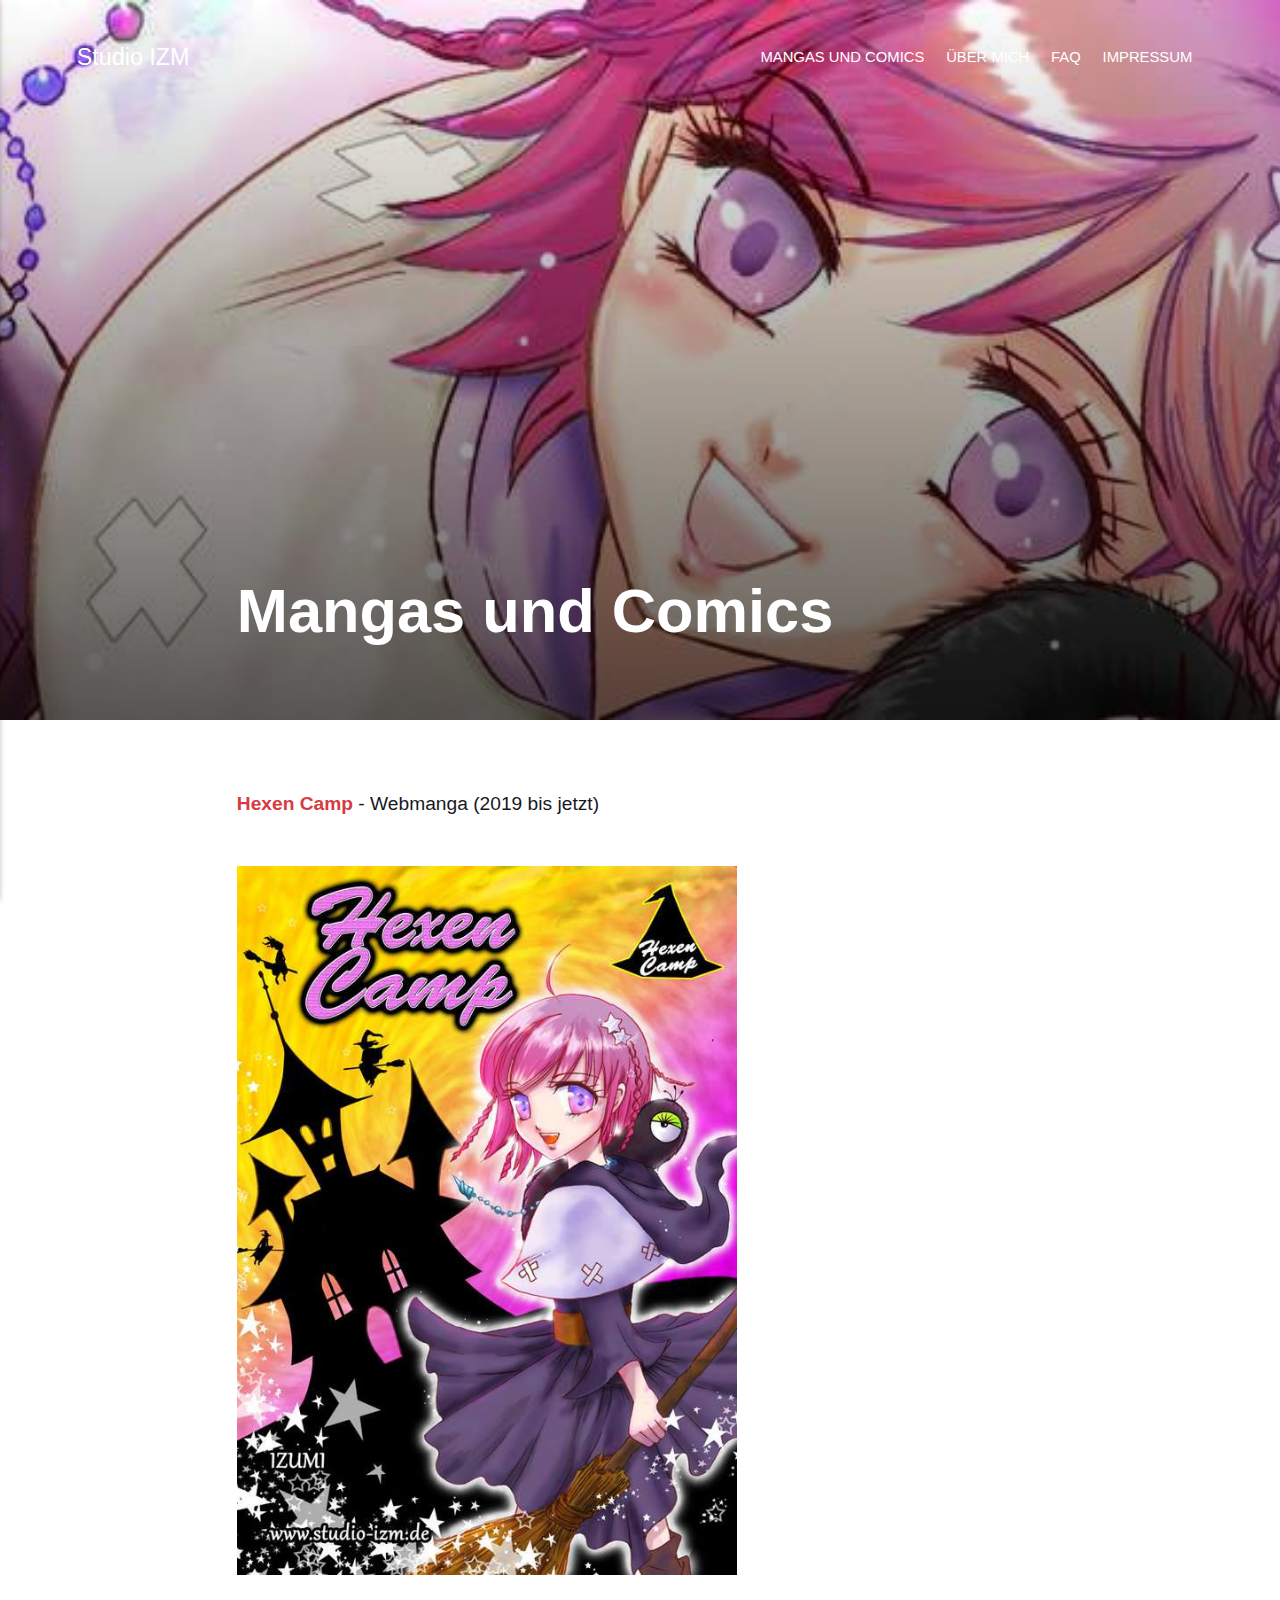
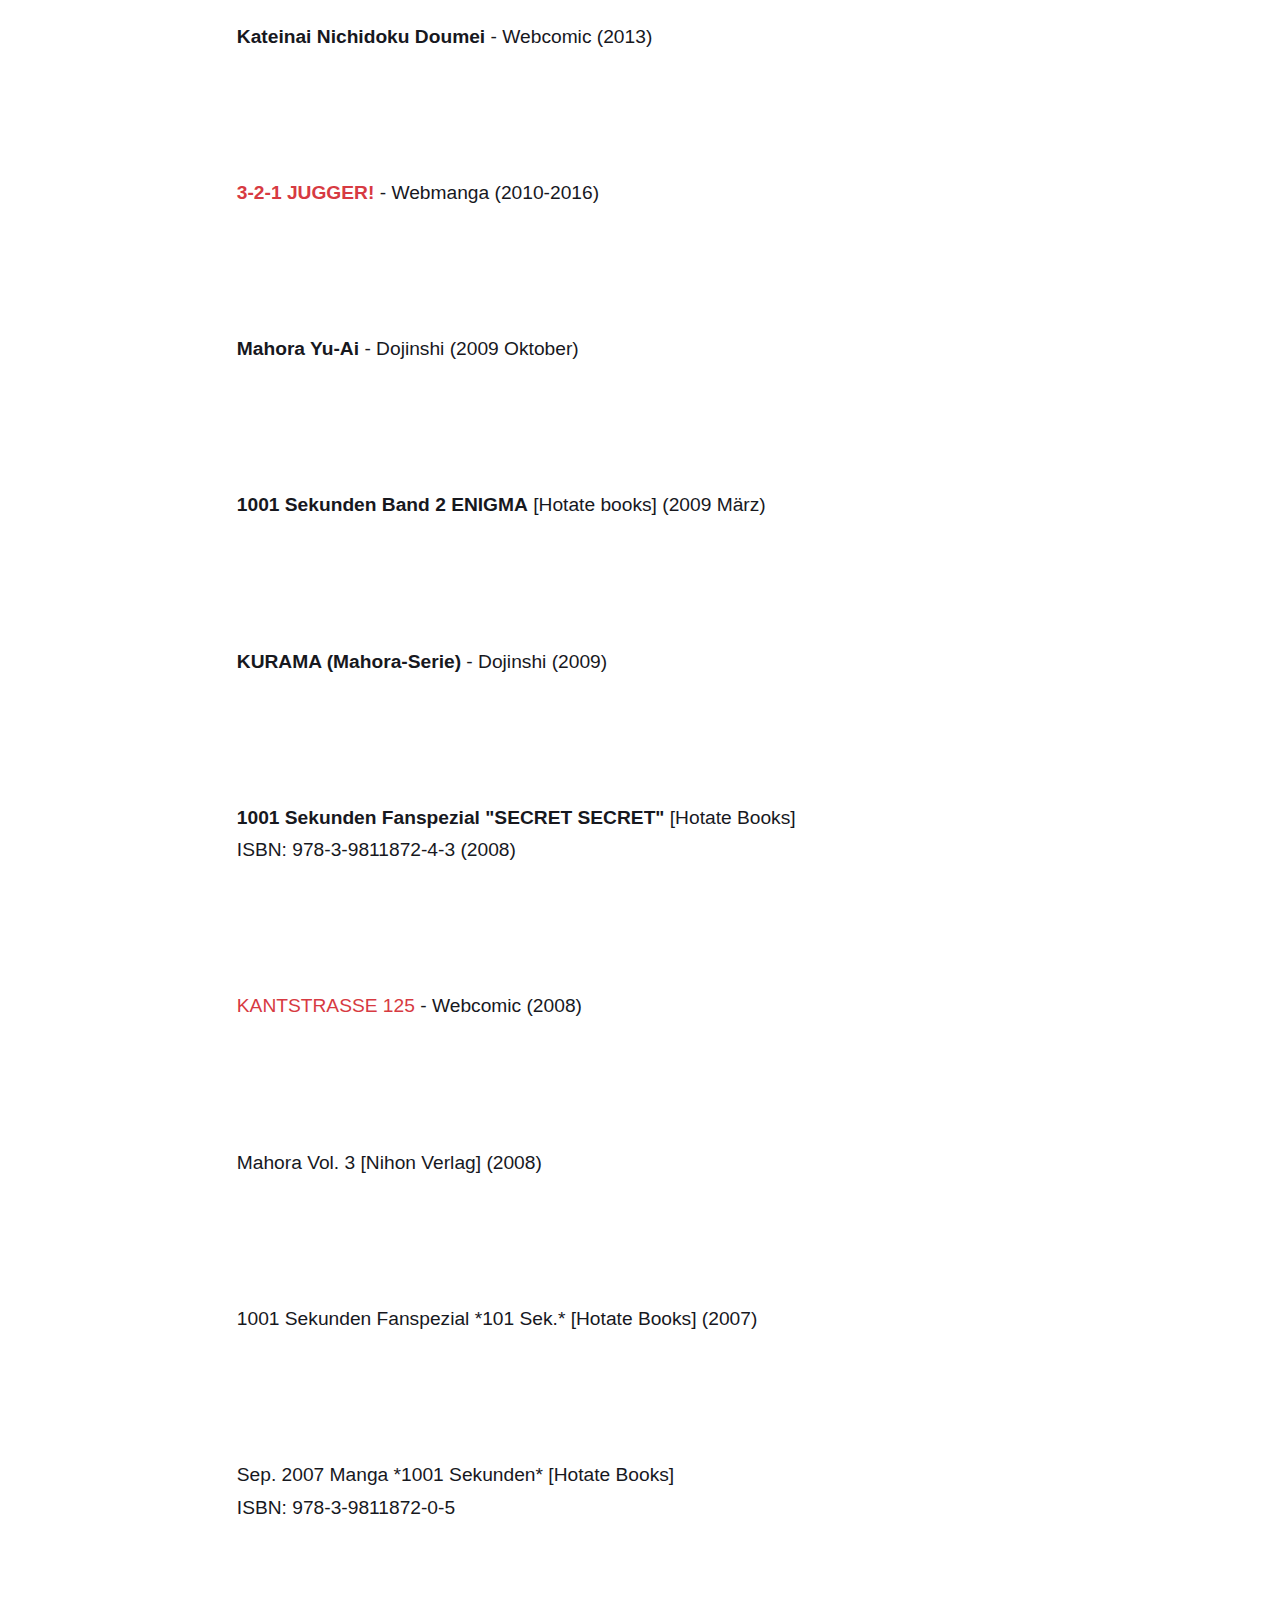
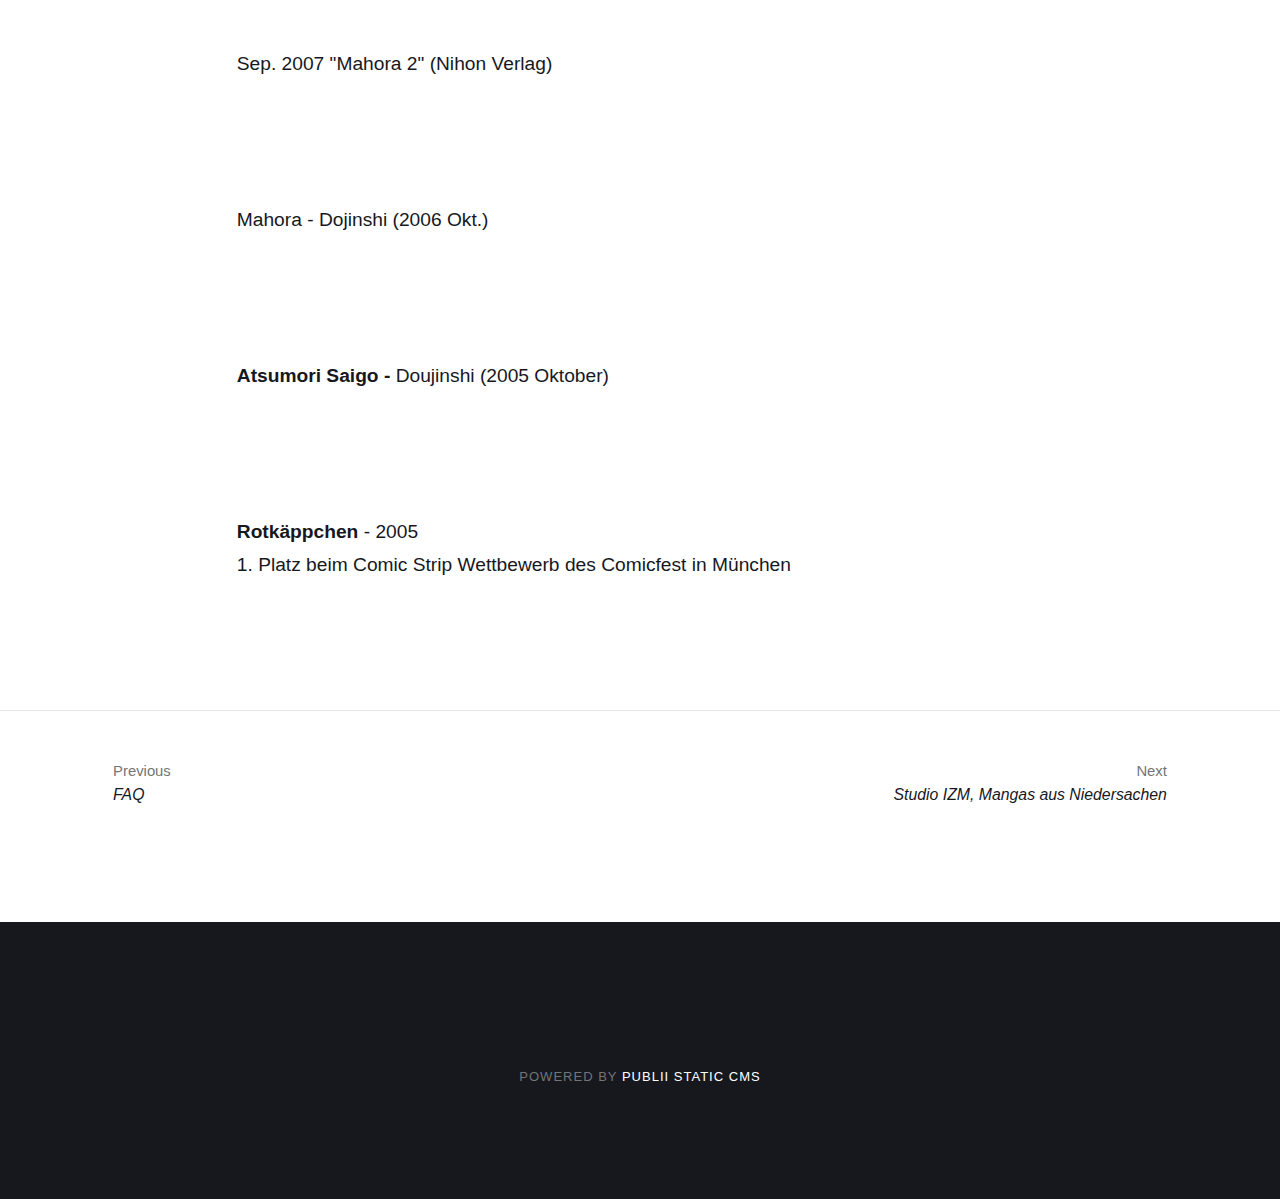
<file: mangas-und-comics.html>
<!DOCTYPE html>
<html lang="de">
    <head>
        <meta charset="utf-8">
        <meta http-equiv="X-UA-Compatible" content="IE=edge">
        <meta name="viewport" content="width=device-width, initial-scale=1">
            <title>Mangas und Comics - Studio IZM </title>
        <meta name="description" content=" Hexen Camp - Webmanga (2019 bis jetzt) Kateinai Nichidoku Doumei - Webcomic (2013) 3-2-1 JUGGER! - Webmanga (2010-2016) Mahora Yu-Ai - Dojinshi (2009 Oktober) 1001 Sekunden Band 2 ENIGMA [Hotate books] (2009 März) KURAMA (Mahora-Serie) - Dojinshi (2009) 1001 Sekunden Fanspezial "SECRET SECRET" [Hotate&hellip;" />
         
        <meta name="generator" content="Publii Open-Source CMS for Static Site" />
        <link rel="canonical" href="https://japanic.github.io/mangas-und-comics.html">
        
        <link rel="alternate" type="application/atom+xml" href="https://japanic.github.io/feed.xml" />
<link rel="alternate" type="application/json" href="https://japanic.github.io/feed.json" />

        <meta property="og:title" content="Mangas und Comics" /><meta property="og:site_name" content="Studio IZM" /><meta property="og:description" content=" Hexen Camp - Webmanga (2019 bis jetzt) Kateinai Nichidoku Doumei - Webcomic (2013) 3-2-1 JUGGER! - Webmanga (2010-2016) Mahora Yu-Ai - Dojinshi (2009 Oktober) 1001 Sekunden Band 2 ENIGMA [Hotate books] (2009 März) KURAMA (Mahora-Serie) - Dojinshi (2009) 1001 Sekunden Fanspezial 'SECRET SECRET' [Hotate&hellip;" /><meta property="og:url" content="https://japanic.github.io/mangas-und-comics.html" /><meta property="og:type" content="article" />
        <link rel="preconnect" href="https://fonts.gstatic.com/" crossorigin>
        <style>h1,h2,h3,h4,h5,h6,.btn,[type=button],[type=submit],button,.navbar .navbar__menu li,.navbar_mobile_sidebar .navbar__menu li,.feed__author,.post__tag,.post__share>a span,.post__nav-link>span,.footer{font-family:-apple-system,BlinkMacSystemFont,"Segoe UI",Roboto,Oxygen,Ubuntu,Cantarell,"Fira Sans","Droid Sans","Helvetica Neue",Arial,sans-serif,"Apple Color Emoji","Segoe UI Emoji","Segoe UI Symbol"}body,h1,.h1,blockquote,.search__input,.author__name,.author__info>p,.feed__item h2,.post__nav-link{font-family:-apple-system,BlinkMacSystemFont,"Segoe UI",Roboto,Oxygen,Ubuntu,Cantarell,"Fira Sans","Droid Sans","Helvetica Neue",Arial,sans-serif,"Apple Color Emoji","Segoe UI Emoji","Segoe UI Symbol"}</style>
        <link rel="stylesheet" href="https://japanic.github.io/assets/css/style.css?v=ab3add3c56e3eba701a13ff5419a5088">
        <script type="application/ld+json">{"@context":"http://schema.org","@type":"Article","mainEntityOfPage":{"@type":"WebPage","@id":"https://japanic.github.io/mangas-und-comics.html"},"headline":"Mangas und Comics","datePublished":"2020-03-24T10:29","dateModified":"2020-03-24T12:08","description":" Hexen Camp - Webmanga (2019 bis jetzt) Kateinai Nichidoku Doumei - Webcomic (2013) 3-2-1 JUGGER! - Webmanga (2010-2016) Mahora Yu-Ai - Dojinshi (2009 Oktober) 1001 Sekunden Band 2 ENIGMA [Hotate books] (2009 März) KURAMA (Mahora-Serie) - Dojinshi (2009) 1001 Sekunden Fanspezial \"SECRET SECRET\" [Hotate&hellip;","author":{"@type":"Person","name":"Izumi"},"publisher":{"@type":"Organization","name":"Izumi"}}</script>
            <script src="https://japanic.github.io/assets/js/ls.parent-fit.min.js?v=f8467455ea5c88e3e51a4f212d2632bd"></script>
            <script async src="https://japanic.github.io/assets/js/lazysizes.min.js?v=6a69d476c93de2b78a72acb259abccea"></script>          
        
        
    </head>
    <body>
        <div class="site-container">
   <header class="top" id="js-header">
      <a class="logo" href="https://japanic.github.io/">
            Studio IZM
      </a>
            <nav class="navbar js-navbar">
               <button
                  class="navbar__toggle js-toggle"
                  aria-label="Menu"
                  aria-haspopup="true"
                  aria-expanded="false">
                  <span class="navbar__toggle-box">
                     <span class="navbar__toggle-inner">Menu</span>
                  </span>
               </button>
             <ul class="navbar__menu">
                      <li class="active has-submenu">
                        <a
                           href="https://japanic.github.io/mangas-und-comics.html"
                              target="_self"
                              aria-haspopup="true"
                           >
                           Mangas und Comics
                       </a>
         
                            <ul class="navbar__submenu level-2" aria-hidden="true" >
                                     <li>
                                       <a
                                          href="https://www.animexx.de/doujinshi/zeichner/151810/"
                                             target="_self"
                        >
                                          Animexx
                                      </a>
                        
                                 </li>
                            </ul>
                  </li>
                      <li class="has-submenu">
                        <a
                           href="https://japanic.github.io/ueber-mich.html"
                              target="_self"
                              aria-haspopup="true"
                           >
                           Über Mich
                       </a>
         
                            <ul class="navbar__submenu level-2" aria-hidden="true" >
                                     <li>
                                       <a
                                          href="https://twitter.com/Izumi_yakumo"
                                             target="_self"
                        >
                                          Twitter
                                      </a>
                        
                                 </li>
                            </ul>
                  </li>
                      <li>
                        <a
                           href="https://japanic.github.io/faq.html"
                              target="_self"
         >
                           FAQ
                       </a>
         
                  </li>
                      <li>
                        <a
                           href="https://japanic.github.io/impressum.html"
                              target="_self"
         >
                           Impressum
                       </a>
         
                  </li>
             </ul>
            </nav>
   </header>
<main>
      <article class="post">
         <div class="hero">
                           <div class="hero__image">
                              <img
                                 class="hero__image-img lazyload"
                                    data-src="https://japanic.github.io/media/website/Header.jpg"
                                  srcset="https://japanic.github.io/media/website/responsive/Header-xs.jpg 300w ,https://japanic.github.io/media/website/responsive/Header-sm.jpg 480w ,https://japanic.github.io/media/website/responsive/Header-md.jpg 768w ,https://japanic.github.io/media/website/responsive/Header-lg.jpg 1024w ,https://japanic.github.io/media/website/responsive/Header-xl.jpg 1360w ,https://japanic.github.io/media/website/responsive/Header-2xl.jpg 1600w"   sizes="(max-width: 1600px) 100vw, 1600px" 
                                 data-sizes="auto"
                                 alt=""
                                 height=""
                                 width="">
                           </div>
            <header class="hero__content">
               <div class="wrapper">
                  <h1>
                     Mangas und Comics
                  </h1>
               </div>
            </header>
         </div>
          
         <div class="wrapper post__entry">
               <p><!-- wp:paragraph --></p>
<p><strong><a href="https://www.animexx.de/doujinshi/zeichner/151810/67508/121020/">Hexen Camp</a></strong> - Webmanga (2019 bis jetzt)  </p>
<p><!-- /wp:paragraph --></p>
<p><!-- wp:image {"id":1883,"width":500,"height":700,"sizeSlug":"large"} --></p>
<figure class="wp-block-image size-large is-resized"><figure class="wp-image-1883"><img class="lazyload" data-src="https://japanic.github.io/media/posts/18/1240492.jpeg" data-sizes="auto" data-srcset="https://japanic.github.io/media/posts/18/responsive/1240492-xs.jpeg 300w ,https://japanic.github.io/media/posts/18/responsive/1240492-sm.jpeg 480w ,https://japanic.github.io/media/posts/18/responsive/1240492-md.jpeg 768w ,https://japanic.github.io/media/posts/18/responsive/1240492-lg.jpeg 1024w ,https://japanic.github.io/media/posts/18/responsive/1240492-xl.jpeg 1360w ,https://japanic.github.io/media/posts/18/responsive/1240492-2xl.jpeg 1600w"  alt=""   data-aspectratio="0.714286" width="500" height="700"/></figure></figure>
<p><!-- /wp:image --></p>
<p><!-- wp:paragraph --></p>
<p><strong>Kateinai Nichidoku Doumei</strong> - Webcomic (2013) </p>
<p><!-- /wp:paragraph --></p>
<p><!-- wp:image {"id":19,"sizeSlug":"large"} --></p>
<figure class="wp-block-image size-large"><figure class="wp-image-19"><img class="lazyload" data-src="https://japanic.github.io/media/posts/18/Coverkokusai.jpg" data-sizes="auto" data-srcset="https://japanic.github.io/media/posts/18/responsive/Coverkokusai-xs.jpg 300w ,https://japanic.github.io/media/posts/18/responsive/Coverkokusai-sm.jpg 480w ,https://japanic.github.io/media/posts/18/responsive/Coverkokusai-md.jpg 768w ,https://japanic.github.io/media/posts/18/responsive/Coverkokusai-lg.jpg 1024w ,https://japanic.github.io/media/posts/18/responsive/Coverkokusai-xl.jpg 1360w ,https://japanic.github.io/media/posts/18/responsive/Coverkokusai-2xl.jpg 1600w"  alt="" /></figure></figure>
<p><!-- /wp:image --></p>
<p><!-- wp:paragraph --></p>
<p> <strong><a href="http://animexx.onlinewelten.com/doujinshi/stichwort/3610/47106/">3-2-1 JUGGER!</a></strong> - Webmanga  (2010-2016) </p>
<p><!-- /wp:paragraph --></p>
<p><!-- wp:image {"id":1884,"sizeSlug":"large"} --></p>
<figure class="wp-block-image size-large"><figure class="wp-image-1884"><img class="lazyload" data-src="https://japanic.github.io/media/posts/18/661496.jpeg" data-sizes="auto" data-srcset="https://japanic.github.io/media/posts/18/responsive/661496-xs.jpeg 300w ,https://japanic.github.io/media/posts/18/responsive/661496-sm.jpeg 480w ,https://japanic.github.io/media/posts/18/responsive/661496-md.jpeg 768w ,https://japanic.github.io/media/posts/18/responsive/661496-lg.jpeg 1024w ,https://japanic.github.io/media/posts/18/responsive/661496-xl.jpeg 1360w ,https://japanic.github.io/media/posts/18/responsive/661496-2xl.jpeg 1600w"  alt="" /></figure></figure>
<p><!-- /wp:image --></p>
<p><!-- wp:paragraph --></p>
<p><strong> Mahora Yu-Ai</strong> -  Dojinshi (2009 Oktober)</p>
<p><!-- /wp:paragraph --></p>
<p><!-- wp:image {"id":1886,"sizeSlug":"large"} --></p>
<figure class="wp-block-image size-large"><figure class="wp-image-1886"><img class="lazyload" data-src="https://japanic.github.io/media/posts/18/1600767.jpeg" data-sizes="auto" data-srcset="https://japanic.github.io/media/posts/18/responsive/1600767-xs.jpeg 300w ,https://japanic.github.io/media/posts/18/responsive/1600767-sm.jpeg 480w ,https://japanic.github.io/media/posts/18/responsive/1600767-md.jpeg 768w ,https://japanic.github.io/media/posts/18/responsive/1600767-lg.jpeg 1024w ,https://japanic.github.io/media/posts/18/responsive/1600767-xl.jpeg 1360w ,https://japanic.github.io/media/posts/18/responsive/1600767-2xl.jpeg 1600w"  alt="" /></figure></figure>
<p><!-- /wp:image --></p>
<p><!-- wp:paragraph --></p>
<p><strong> 1001 Sekunden Band 2 ENIGMA</strong> [Hotate books] (2009 März)</p>
<p><!-- /wp:paragraph --></p>
<p><!-- wp:image {"id":1887,"sizeSlug":"large"} --></p>
<figure class="wp-block-image size-large"><figure class="wp-image-1887"><img class="lazyload" data-src="https://japanic.github.io/media/posts/18/1454635.jpeg" data-sizes="auto" data-srcset="https://japanic.github.io/media/posts/18/responsive/1454635-xs.jpeg 300w ,https://japanic.github.io/media/posts/18/responsive/1454635-sm.jpeg 480w ,https://japanic.github.io/media/posts/18/responsive/1454635-md.jpeg 768w ,https://japanic.github.io/media/posts/18/responsive/1454635-lg.jpeg 1024w ,https://japanic.github.io/media/posts/18/responsive/1454635-xl.jpeg 1360w ,https://japanic.github.io/media/posts/18/responsive/1454635-2xl.jpeg 1600w"  alt="" /></figure></figure>
<p><!-- /wp:image --></p>
<p><!-- wp:paragraph --></p>
<p><strong>KURAMA (Mahora-Serie)</strong> -  Dojinshi  (2009)</p>
<p><!-- /wp:paragraph --></p>
<p><!-- wp:image {"id":1888,"sizeSlug":"large"} --></p>
<figure class="wp-block-image size-large"><figure class="wp-image-1888"><img class="lazyload" data-src="https://japanic.github.io/media/posts/18/1467553.jpeg" data-sizes="auto" data-srcset="https://japanic.github.io/media/posts/18/responsive/1467553-xs.jpeg 300w ,https://japanic.github.io/media/posts/18/responsive/1467553-sm.jpeg 480w ,https://japanic.github.io/media/posts/18/responsive/1467553-md.jpeg 768w ,https://japanic.github.io/media/posts/18/responsive/1467553-lg.jpeg 1024w ,https://japanic.github.io/media/posts/18/responsive/1467553-xl.jpeg 1360w ,https://japanic.github.io/media/posts/18/responsive/1467553-2xl.jpeg 1600w"  alt="" /></figure></figure>
<p><!-- /wp:image --></p>
<p><!-- wp:paragraph --></p>
<p><strong> 1001 Sekunden Fanspezial "SECRET SECRET"</strong>  [Hotate Books]<br> ISBN: 978-3-9811872-4-3 (2008)</p>
<p><!-- /wp:paragraph --></p>
<p><!-- wp:image {"id":1889,"sizeSlug":"large"} --></p>
<figure class="wp-block-image size-large"><figure class="wp-image-1889"><img class="lazyload" data-src="https://japanic.github.io/media/posts/18/1316909.jpeg" data-sizes="auto" data-srcset="https://japanic.github.io/media/posts/18/responsive/1316909-xs.jpeg 300w ,https://japanic.github.io/media/posts/18/responsive/1316909-sm.jpeg 480w ,https://japanic.github.io/media/posts/18/responsive/1316909-md.jpeg 768w ,https://japanic.github.io/media/posts/18/responsive/1316909-lg.jpeg 1024w ,https://japanic.github.io/media/posts/18/responsive/1316909-xl.jpeg 1360w ,https://japanic.github.io/media/posts/18/responsive/1316909-2xl.jpeg 1600w"  alt="" /></figure></figure>
<p><!-- /wp:image --></p>
<p><!-- wp:paragraph --></p>
<p><a href="https://www.animexx.de/doujinshi/zeichner/151810/output/36814/">KANTSTRASSE 125</a> - Webcomic (2008)</p>
<p><!-- /wp:paragraph --></p>
<p><!-- wp:image {"id":1890,"sizeSlug":"large"} --></p>
<figure class="wp-block-image size-large"><figure class="wp-image-1890"><img class="lazyload" data-src="https://japanic.github.io/media/posts/18/466256.jpeg" data-sizes="auto" data-srcset="https://japanic.github.io/media/posts/18/responsive/466256-xs.jpeg 300w ,https://japanic.github.io/media/posts/18/responsive/466256-sm.jpeg 480w ,https://japanic.github.io/media/posts/18/responsive/466256-md.jpeg 768w ,https://japanic.github.io/media/posts/18/responsive/466256-lg.jpeg 1024w ,https://japanic.github.io/media/posts/18/responsive/466256-xl.jpeg 1360w ,https://japanic.github.io/media/posts/18/responsive/466256-2xl.jpeg 1600w"  alt="" /></figure></figure>
<p><!-- /wp:image --></p>
<p><!-- wp:paragraph --></p>
<p>Mahora Vol. 3 [Nihon Verlag] (2008)</p>
<p><!-- /wp:paragraph --></p>
<p><!-- wp:image {"id":1892,"sizeSlug":"large"} --></p>
<figure class="wp-block-image size-large"><figure class="wp-image-1892"><img class="lazyload" data-src="https://japanic.github.io/media/posts/18/1198957.jpeg" data-sizes="auto" data-srcset="https://japanic.github.io/media/posts/18/responsive/1198957-xs.jpeg 300w ,https://japanic.github.io/media/posts/18/responsive/1198957-sm.jpeg 480w ,https://japanic.github.io/media/posts/18/responsive/1198957-md.jpeg 768w ,https://japanic.github.io/media/posts/18/responsive/1198957-lg.jpeg 1024w ,https://japanic.github.io/media/posts/18/responsive/1198957-xl.jpeg 1360w ,https://japanic.github.io/media/posts/18/responsive/1198957-2xl.jpeg 1600w"  alt="" /></figure></figure>
<p><!-- /wp:image --></p>
<p><!-- wp:paragraph --></p>
<p> 1001 Sekunden Fanspezial *101 Sek.* [Hotate Books] (2007)</p>
<p><!-- /wp:paragraph --></p>
<p><!-- wp:image {"id":1893,"sizeSlug":"large"} --></p>
<figure class="wp-block-image size-large"><figure class="wp-image-1893"><img class="lazyload" data-src="https://japanic.github.io/media/posts/18/1101957.jpeg" data-sizes="auto" data-srcset="https://japanic.github.io/media/posts/18/responsive/1101957-xs.jpeg 300w ,https://japanic.github.io/media/posts/18/responsive/1101957-sm.jpeg 480w ,https://japanic.github.io/media/posts/18/responsive/1101957-md.jpeg 768w ,https://japanic.github.io/media/posts/18/responsive/1101957-lg.jpeg 1024w ,https://japanic.github.io/media/posts/18/responsive/1101957-xl.jpeg 1360w ,https://japanic.github.io/media/posts/18/responsive/1101957-2xl.jpeg 1600w"  alt="" /></figure></figure>
<p><!-- /wp:image --></p>
<p><!-- wp:paragraph --></p>
<p>Sep. 2007 Manga *1001 Sekunden* [Hotate Books]<br>ISBN: 978-3-9811872-0-5</p>
<p><!-- /wp:paragraph --></p>
<p><!-- wp:image {"id":1894,"sizeSlug":"large"} --></p>
<figure class="wp-block-image size-large"><figure class="wp-image-1894"><img class="lazyload" data-src="https://japanic.github.io/media/posts/18/1054413.jpeg" data-sizes="auto" data-srcset="https://japanic.github.io/media/posts/18/responsive/1054413-xs.jpeg 300w ,https://japanic.github.io/media/posts/18/responsive/1054413-sm.jpeg 480w ,https://japanic.github.io/media/posts/18/responsive/1054413-md.jpeg 768w ,https://japanic.github.io/media/posts/18/responsive/1054413-lg.jpeg 1024w ,https://japanic.github.io/media/posts/18/responsive/1054413-xl.jpeg 1360w ,https://japanic.github.io/media/posts/18/responsive/1054413-2xl.jpeg 1600w"  alt="" /></figure></figure>
<p><!-- /wp:image --></p>
<p><!-- wp:paragraph --></p>
<p>Sep. 2007 "Mahora 2" (Nihon Verlag)</p>
<p><!-- /wp:paragraph --></p>
<p><!-- wp:image {"id":1895,"sizeSlug":"large"} --></p>
<figure class="wp-block-image size-large"><figure class="wp-image-1895"><img class="lazyload" data-src="https://japanic.github.io/media/posts/18/1056215.jpeg" data-sizes="auto" data-srcset="https://japanic.github.io/media/posts/18/responsive/1056215-xs.jpeg 300w ,https://japanic.github.io/media/posts/18/responsive/1056215-sm.jpeg 480w ,https://japanic.github.io/media/posts/18/responsive/1056215-md.jpeg 768w ,https://japanic.github.io/media/posts/18/responsive/1056215-lg.jpeg 1024w ,https://japanic.github.io/media/posts/18/responsive/1056215-xl.jpeg 1360w ,https://japanic.github.io/media/posts/18/responsive/1056215-2xl.jpeg 1600w"  alt="" /></figure></figure>
<p><!-- /wp:image --></p>
<p><!-- wp:paragraph --></p>
<p>Mahora -  Dojinshi  (2006 Okt.)</p>
<p><!-- /wp:paragraph --></p>
<p><!-- wp:image {"id":1896,"sizeSlug":"large"} --></p>
<figure class="wp-block-image size-large"><figure class="wp-image-1896"><img class="lazyload" data-src="https://japanic.github.io/media/posts/18/801863.jpeg" data-sizes="auto" data-srcset="https://japanic.github.io/media/posts/18/responsive/801863-xs.jpeg 300w ,https://japanic.github.io/media/posts/18/responsive/801863-sm.jpeg 480w ,https://japanic.github.io/media/posts/18/responsive/801863-md.jpeg 768w ,https://japanic.github.io/media/posts/18/responsive/801863-lg.jpeg 1024w ,https://japanic.github.io/media/posts/18/responsive/801863-xl.jpeg 1360w ,https://japanic.github.io/media/posts/18/responsive/801863-2xl.jpeg 1600w"  alt="" /></figure></figure>
<p><!-- /wp:image --></p>
<p><!-- wp:paragraph --></p>
<p><strong>Atsumori Saigo  - </strong>  Doujinshi (2005 Oktober)</p>
<p><!-- /wp:paragraph --></p>
<p><!-- wp:image {"id":1897,"sizeSlug":"large"} --></p>
<figure class="wp-block-image size-large"><figure class="wp-image-1897"><img class="lazyload" data-src="https://japanic.github.io/media/posts/18/550483.jpeg" data-sizes="auto" data-srcset="https://japanic.github.io/media/posts/18/responsive/550483-xs.jpeg 300w ,https://japanic.github.io/media/posts/18/responsive/550483-sm.jpeg 480w ,https://japanic.github.io/media/posts/18/responsive/550483-md.jpeg 768w ,https://japanic.github.io/media/posts/18/responsive/550483-lg.jpeg 1024w ,https://japanic.github.io/media/posts/18/responsive/550483-xl.jpeg 1360w ,https://japanic.github.io/media/posts/18/responsive/550483-2xl.jpeg 1600w"  alt="" /></figure></figure>
<p><!-- /wp:image --></p>
<p><!-- wp:paragraph --></p>
<p><strong>Rotkäppchen</strong> - 2005 &nbsp;<br> 1. Platz beim Comic Strip Wettbewerb des Comicfest in München </p>
<p><!-- /wp:paragraph --></p>

         </div>

            <footer class="wrapper post__footer">



                  <div class="post__share">
                     
                     
                     
                     
                     
                     
                  </div>

            </footer>
      </article>

            <nav class="post__nav">
               <div class="post__nav-inner">
                     <div class="post__nav-prev">
                        <svg width="1.041em" height="0.416em" aria-hidden="true">
                           <use xlink:href="https://japanic.github.io/assets/svg/svg-map.svg#arrow-prev"/>
                        </svg>

                        <a href="https://japanic.github.io/faq.html" class="invert post__nav-link" rel="prev">
                           <span>Previous</span>
                           FAQ
                        </a>
                     </div>
                     <div class="post__nav-next">
                        <a href="https://japanic.github.io/mangazeichnerin-aus-niedersachen.html" class="invert post__nav-link" rel="next">
                           <span>Next</span>
                           Studio IZM, Mangas aus Niedersachen
                        </a>
                        <svg width="1.041em" height="0.416em" aria-hidden="true">
                           <use xlink:href="https://japanic.github.io/assets/svg/svg-map.svg#arrow-next"/>
                        </svg>
                     </div>
               </div>
            </nav>




</main>
<footer class="footer">
        <div class="footer__social">
                <a href="https://twitter.com/Izumi_yakumo" aria-label="Twitter">
                    <svg>
                        <use xlink:href="https://japanic.github.io/assets/svg/svg-map.svg#twitter"/>
                    </svg>
                </a>
        </div>
        <div class="footer__copyright">
            Powered by <a href="https://getpublii.com" target="_blank" rel="nofollow noopener noreferrer">Publii Static CMS</a>
        </div>
       <button class="footer__bttop js-footer__bttop" aria-label="Back to top"> 
           <svg>
               <title>Back to top</title>
               <use xlink:href="https://japanic.github.io/assets/svg/svg-map.svg#toparrow" />
           </svg>
       </button>   
</footer>
</div>

<script>
   window.publiiThemeMenuConfig = {    
        mobileMenuMode: 'sidebar',
        animationSpeed: 300,
        submenuWidth: 'auto',
        doubleClickTime: 500,
        mobileMenuExpandableSubmenus: true, 
        relatedContainerForOverlayMenuSelector: '.top',
   };
</script>
<script defer src="https://japanic.github.io/assets/js/scripts.min.js?v=205f40927e4a45297a0b266e50ad78d5"></script>

<script>
      var lazyFeaturedImage=function lazyFeaturedImage(){var b=document.querySelectorAll(".hero__image-img");for(var a=0;a<b.length;a++){var c=b[a];c.addEventListener("lazyloaded",function(f){var d=f.target.parentNode;d.classList.add("hero__image--overlay")})}};lazyFeaturedImage();
   </script>


</body>
</html>
</file>
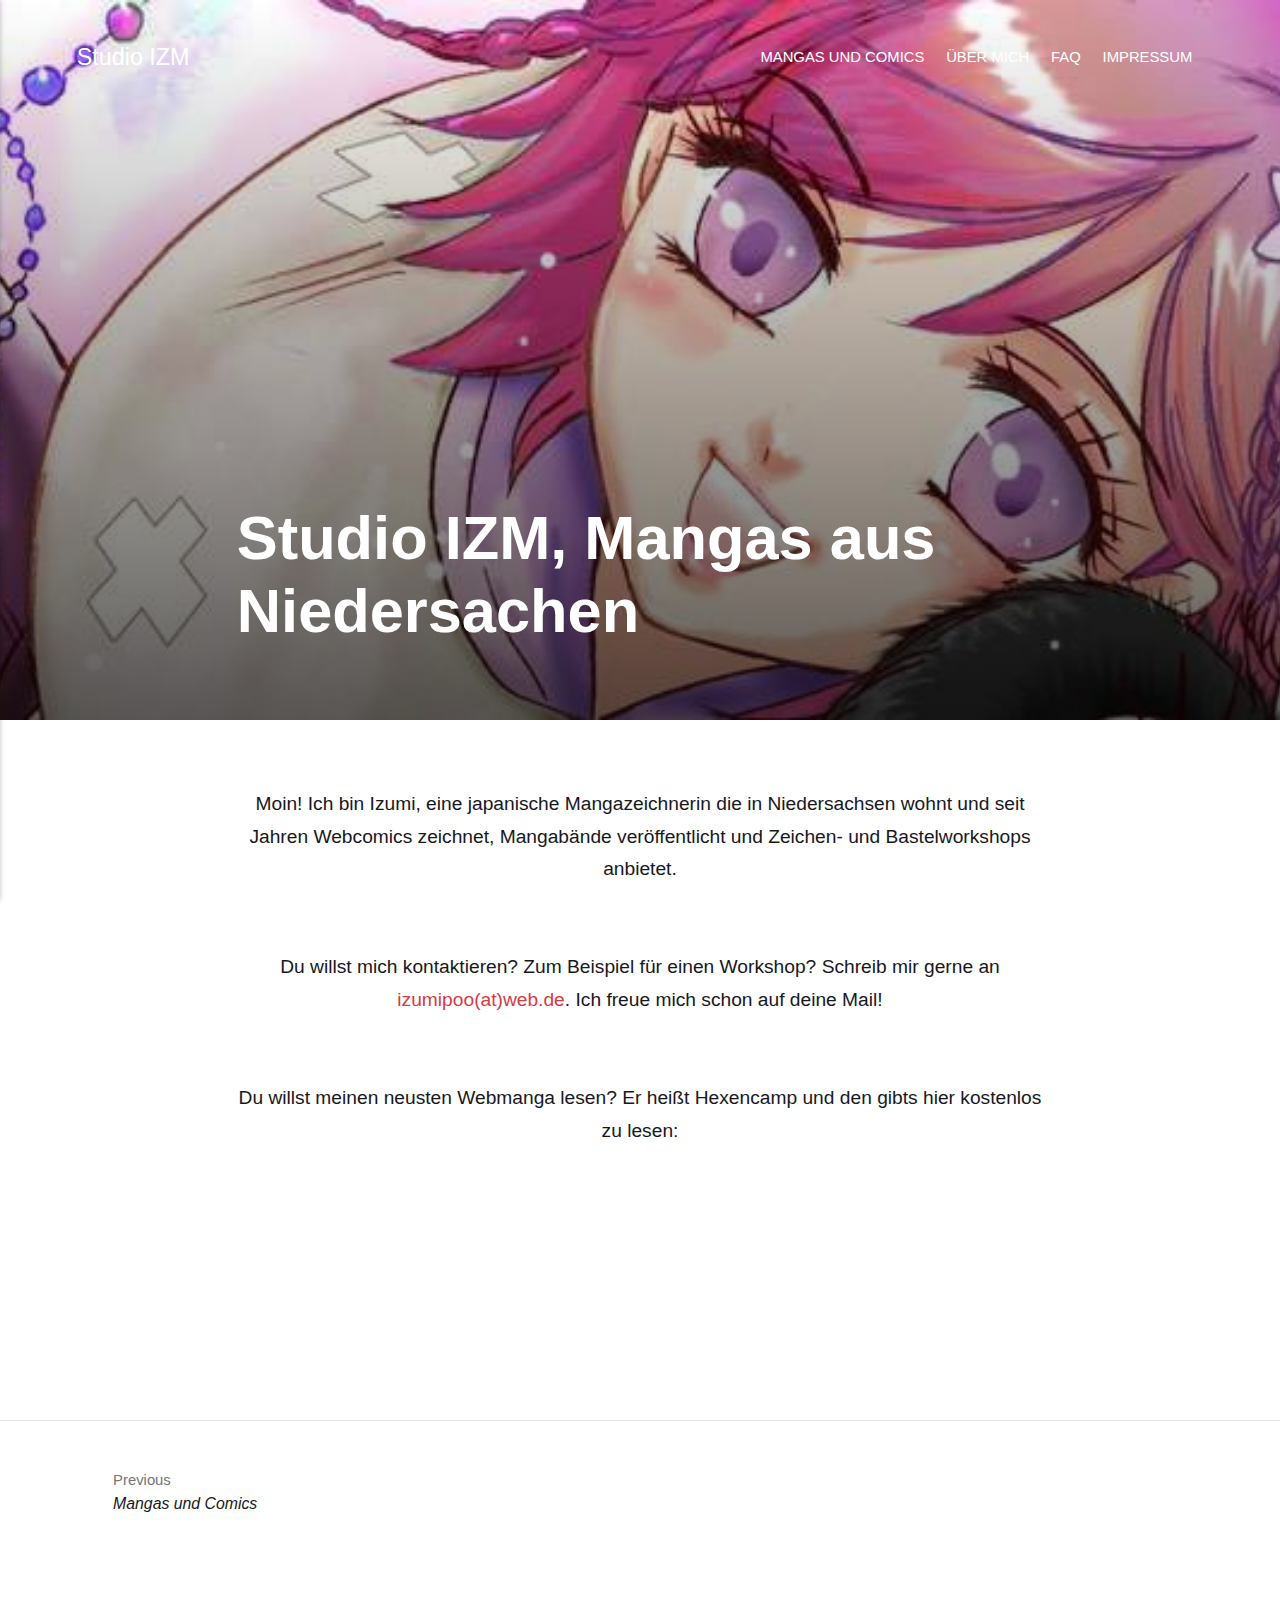
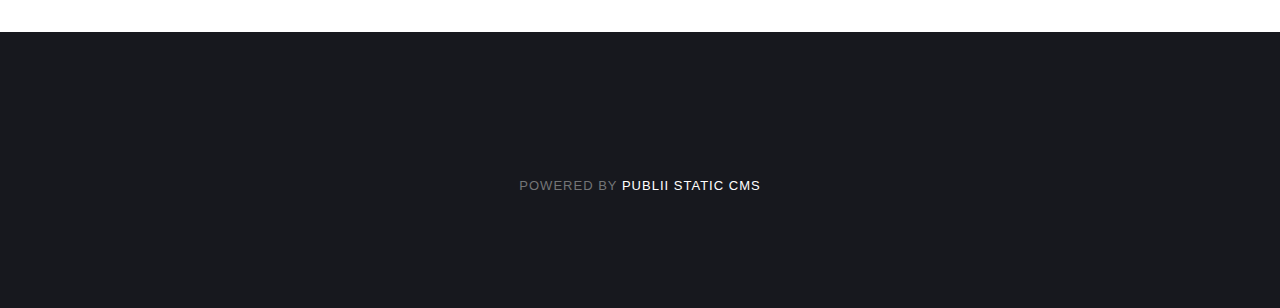
<file: mangazeichnerin-aus-niedersachen.html>
<!DOCTYPE html><html lang="de"><head><meta charset="utf-8"><meta http-equiv="X-UA-Compatible" content="IE=edge"><meta name="viewport" content="width=device-width,initial-scale=1"><title>Studio IZM, Mangas aus Niedersachen - Studio IZM</title><meta name="description" content="Moin! Ich bin Izumi, eine japanische Mangazeichnerin die in Niedersachsen wohnt und seit Jahren Webcomics zeichnet, Mangabände veröffentlicht und Zeichen- und Bastelworkshops anbietet. Du willst mich kontaktieren? Zum Beispiel für einen Workshop? Schreib mir gerne an izumipoo(at)web.de. Ich freue mich schon auf deine Mail! Du&hellip;"><meta name="robots" content="index, follow"><meta name="generator" content="Publii Open-Source CMS for Static Site"><link rel="canonical" href="https://japanic.github.io/mangazeichnerin-aus-niedersachen.html"><link rel="alternate" type="application/atom+xml" href="https://japanic.github.io/feed.xml"><link rel="alternate" type="application/json" href="https://japanic.github.io/feed.json"><meta property="og:title" content="Studio IZM, Mangas aus Niedersachen"><meta property="og:site_name" content="Studio IZM"><meta property="og:description" content="Moin! Ich bin Izumi, eine japanische Mangazeichnerin die in Niedersachsen wohnt und seit Jahren Webcomics zeichnet, Mangabände veröffentlicht und Zeichen- und Bastelworkshops anbietet. Du willst mich kontaktieren? Zum Beispiel für einen Workshop? Schreib mir gerne an izumipoo(at)web.de. Ich freue mich schon auf deine Mail! Du&hellip;"><meta property="og:url" content="https://japanic.github.io/mangazeichnerin-aus-niedersachen.html"><meta property="og:type" content="article"><link rel="preconnect" href="https://fonts.gstatic.com/" crossorigin><style>h1,h2,h3,h4,h5,h6,.btn,[type=button],[type=submit],button,.navbar .navbar__menu li,.navbar_mobile_sidebar .navbar__menu li,.feed__author,.post__tag,.post__share>a span,.post__nav-link>span,.footer{font-family:-apple-system,BlinkMacSystemFont,"Segoe UI",Roboto,Oxygen,Ubuntu,Cantarell,"Fira Sans","Droid Sans","Helvetica Neue",Arial,sans-serif,"Apple Color Emoji","Segoe UI Emoji","Segoe UI Symbol"}body,h1,.h1,blockquote,.search__input,.author__name,.author__info>p,.feed__item h2,.post__nav-link{font-family:-apple-system,BlinkMacSystemFont,"Segoe UI",Roboto,Oxygen,Ubuntu,Cantarell,"Fira Sans","Droid Sans","Helvetica Neue",Arial,sans-serif,"Apple Color Emoji","Segoe UI Emoji","Segoe UI Symbol"}</style><link rel="stylesheet" href="https://japanic.github.io/assets/css/style.css?v=ab3add3c56e3eba701a13ff5419a5088"><script type="application/ld+json">{"@context":"http://schema.org","@type":"Article","mainEntityOfPage":{"@type":"WebPage","@id":"https://japanic.github.io/mangazeichnerin-aus-niedersachen.html"},"headline":"Studio IZM, Mangas aus Niedersachen","datePublished":"2020-03-24T12:55","dateModified":"2020-03-24T12:58","description":"Moin! Ich bin Izumi, eine japanische Mangazeichnerin die in Niedersachsen wohnt und seit Jahren Webcomics zeichnet, Mangabände veröffentlicht und Zeichen- und Bastelworkshops anbietet. Du willst mich kontaktieren? Zum Beispiel für einen Workshop? Schreib mir gerne an izumipoo(at)web.de. Ich freue mich schon auf deine Mail! Du&hellip;","author":{"@type":"Person","name":"Izumi"},"publisher":{"@type":"Organization","name":"Izumi"}}</script><script src="https://japanic.github.io/assets/js/ls.parent-fit.min.js?v=f8467455ea5c88e3e51a4f212d2632bd"></script><script async src="https://japanic.github.io/assets/js/lazysizes.min.js?v=6a69d476c93de2b78a72acb259abccea"></script></head><body><div class="site-container"><header class="top" id="js-header"><a class="logo" href="https://japanic.github.io/">Studio IZM</a><nav class="navbar js-navbar"><button class="navbar__toggle js-toggle" aria-label="Menu" aria-haspopup="true" aria-expanded="false"><span class="navbar__toggle-box"><span class="navbar__toggle-inner">Menu</span></span></button><ul class="navbar__menu"><li class="has-submenu"><a href="https://japanic.github.io/mangas-und-comics.html" target="_self" aria-haspopup="true">Mangas und Comics</a><ul class="navbar__submenu level-2" aria-hidden="true"><li><a href="https://www.animexx.de/doujinshi/zeichner/151810/" target="_self">Animexx</a></li></ul></li><li class="has-submenu"><a href="https://japanic.github.io/ueber-mich.html" target="_self" aria-haspopup="true">Über Mich</a><ul class="navbar__submenu level-2" aria-hidden="true"><li><a href="https://twitter.com/Izumi_yakumo" target="_self">Twitter</a></li></ul></li><li><a href="https://japanic.github.io/faq.html" target="_self">FAQ</a></li><li><a href="https://japanic.github.io/impressum.html" target="_self">Impressum</a></li></ul></nav></header><main><article class="post"><div class="hero"><div class="hero__image"><img class="hero__image-img lazyload" data-src="https://japanic.github.io/media/website/Header.jpg" srcset="https://japanic.github.io/media/website/responsive/Header-xs.jpg 300w, https://japanic.github.io/media/website/responsive/Header-sm.jpg 480w, https://japanic.github.io/media/website/responsive/Header-md.jpg 768w, https://japanic.github.io/media/website/responsive/Header-lg.jpg 1024w, https://japanic.github.io/media/website/responsive/Header-xl.jpg 1360w, https://japanic.github.io/media/website/responsive/Header-2xl.jpg 1600w" sizes="(max-width: 1600px) 100vw, 1600px" data-sizes="auto" alt="" height="" width=""></div><header class="hero__content"><div class="wrapper"><h1>Studio IZM, Mangas aus Niedersachen</h1></div></header></div><div class="wrapper post__entry"><figure class="post__image post__image--center">Moin! Ich bin Izumi, eine japanische Mangazeichnerin die in Niedersachsen wohnt und seit Jahren Webcomics zeichnet, Mangabände veröffentlicht und Zeichen- und Bastelworkshops anbietet.<br><br><br>Du willst mich kontaktieren? Zum Beispiel für einen Workshop? Schreib mir gerne an <a href="mailto:izumipoo@web.de">izumipoo(at)web.de</a>. Ich freue mich schon auf deine Mail!<br><br><br>Du willst meinen neusten Webmanga lesen? Er heißt Hexencamp und den gibts hier kostenlos zu lesen:<br><a href="https://www.animexx.de/doujinshi/zeichner/151810/67508/121020/"><img class="lazyload" data-src="https://japanic.github.io/media/posts/55/1240492.jpeg" data-sizes="auto" data-srcset="https://japanic.github.io/media/posts/55/responsive/1240492-xs.jpeg 300w ,https://japanic.github.io/media/posts/55/responsive/1240492-sm.jpeg 480w ,https://japanic.github.io/media/posts/55/responsive/1240492-md.jpeg 768w ,https://japanic.github.io/media/posts/55/responsive/1240492-lg.jpeg 1024w ,https://japanic.github.io/media/posts/55/responsive/1240492-xl.jpeg 1360w ,https://japanic.github.io/media/posts/55/responsive/1240492-2xl.jpeg 1600w" alt="Hexencamp 1 Cover" data-aspectratio="0.705479" width="618" height="876"></a></figure><br><br><p></p></div><footer class="wrapper post__footer"><div class="post__share"></div></footer></article><nav class="post__nav"><div class="post__nav-inner"><div class="post__nav-prev"><svg width="1.041em" height="0.416em" aria-hidden="true"><use xlink:href="https://japanic.github.io/assets/svg/svg-map.svg#arrow-prev"/></svg> <a href="https://japanic.github.io/mangas-und-comics.html" class="invert post__nav-link" rel="prev"><span>Previous</span> Mangas und Comics</a></div></div></nav></main><footer class="footer"><div class="footer__social"><a href="https://twitter.com/Izumi_yakumo" aria-label="Twitter"><svg><use xlink:href="https://japanic.github.io/assets/svg/svg-map.svg#twitter"/></svg></a></div><div class="footer__copyright">Powered by <a href="https://getpublii.com" target="_blank" rel="nofollow noopener noreferrer">Publii Static CMS</a></div><button class="footer__bttop js-footer__bttop" aria-label="Back to top"><svg><title>Back to top</title><use xlink:href="https://japanic.github.io/assets/svg/svg-map.svg#toparrow"/></svg></button></footer></div><script>window.publiiThemeMenuConfig = {    
        mobileMenuMode: 'sidebar',
        animationSpeed: 300,
        submenuWidth: 'auto',
        doubleClickTime: 500,
        mobileMenuExpandableSubmenus: true, 
        relatedContainerForOverlayMenuSelector: '.top',
   };</script><script defer="defer" src="https://japanic.github.io/assets/js/scripts.min.js?v=205f40927e4a45297a0b266e50ad78d5"></script><script>var lazyFeaturedImage=function lazyFeaturedImage(){var b=document.querySelectorAll(".hero__image-img");for(var a=0;a<b.length;a++){var c=b[a];c.addEventListener("lazyloaded",function(f){var d=f.target.parentNode;d.classList.add("hero__image--overlay")})}};lazyFeaturedImage();</script></body></html>
</file>
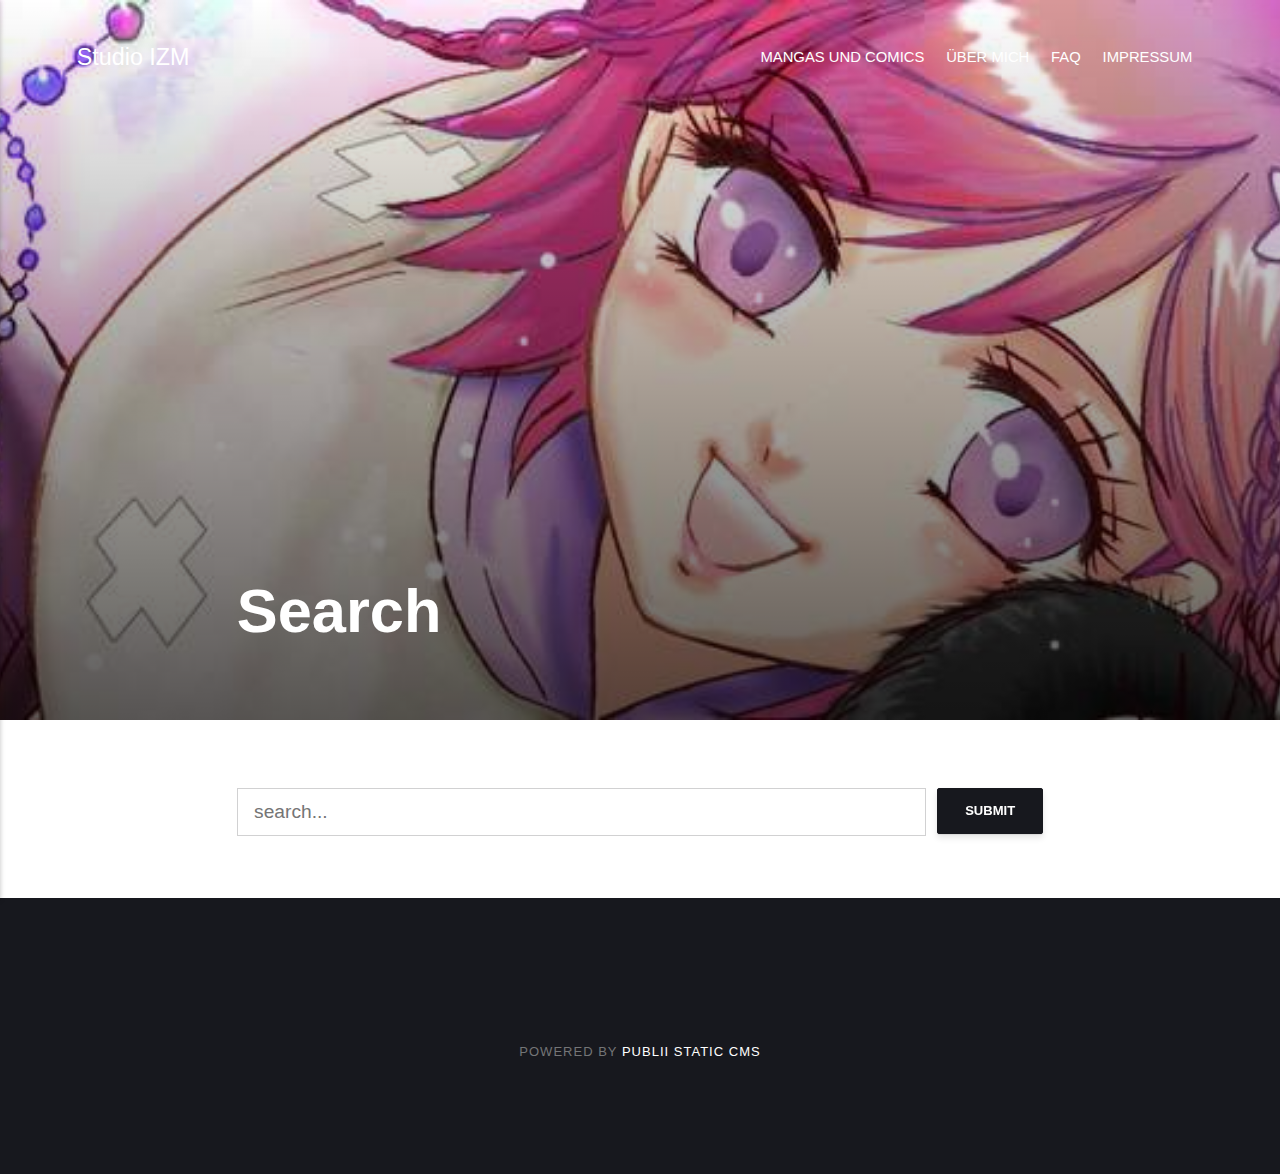
<file: search.html>
<!DOCTYPE html><html lang="de"><head><meta charset="utf-8"><meta http-equiv="X-UA-Compatible" content="IE=edge"><meta name="viewport" content="width=device-width,initial-scale=1"><title>Search - Studio IZM</title><meta name="robots" content="noindex, follow"><meta name="generator" content="Publii Open-Source CMS for Static Site"><link rel="alternate" type="application/atom+xml" href="https://japanic.github.io/feed.xml"><link rel="alternate" type="application/json" href="https://japanic.github.io/feed.json"><meta property="og:title" content="Studio IZM"><meta property="og:site_name" content="Studio IZM"><meta property="og:description" content="Mangaka, Zeichnerin, Japan, Manga, Niedersachsen"><meta property="og:url" content="https://japanic.github.io/"><meta property="og:type" content="website"><link rel="preconnect" href="https://fonts.gstatic.com/" crossorigin><style>h1,h2,h3,h4,h5,h6,.btn,[type=button],[type=submit],button,.navbar .navbar__menu li,.navbar_mobile_sidebar .navbar__menu li,.feed__author,.post__tag,.post__share>a span,.post__nav-link>span,.footer{font-family:-apple-system,BlinkMacSystemFont,"Segoe UI",Roboto,Oxygen,Ubuntu,Cantarell,"Fira Sans","Droid Sans","Helvetica Neue",Arial,sans-serif,"Apple Color Emoji","Segoe UI Emoji","Segoe UI Symbol"}body,h1,.h1,blockquote,.search__input,.author__name,.author__info>p,.feed__item h2,.post__nav-link{font-family:-apple-system,BlinkMacSystemFont,"Segoe UI",Roboto,Oxygen,Ubuntu,Cantarell,"Fira Sans","Droid Sans","Helvetica Neue",Arial,sans-serif,"Apple Color Emoji","Segoe UI Emoji","Segoe UI Symbol"}</style><link rel="stylesheet" href="https://japanic.github.io/assets/css/style.css?v=ab3add3c56e3eba701a13ff5419a5088"><script type="application/ld+json">{"@context":"http://schema.org","@type":"Organization","name":"Studio IZM","url":"https://japanic.github.io/","sameAs":["https://twitter.com/Izumi_yakumo"]}</script><script src="https://japanic.github.io/assets/js/ls.parent-fit.min.js?v=f8467455ea5c88e3e51a4f212d2632bd"></script><script async src="https://japanic.github.io/assets/js/lazysizes.min.js?v=6a69d476c93de2b78a72acb259abccea"></script></head><body><div class="site-container"><header class="top" id="js-header"><a class="logo" href="https://japanic.github.io/">Studio IZM</a><nav class="navbar js-navbar"><button class="navbar__toggle js-toggle" aria-label="Menu" aria-haspopup="true" aria-expanded="false"><span class="navbar__toggle-box"><span class="navbar__toggle-inner">Menu</span></span></button><ul class="navbar__menu"><li class="has-submenu"><a href="https://japanic.github.io/mangas-und-comics.html" target="_self" aria-haspopup="true">Mangas und Comics</a><ul class="navbar__submenu level-2" aria-hidden="true"><li><a href="https://www.animexx.de/doujinshi/zeichner/151810/" target="_self">Animexx</a></li></ul></li><li class="has-submenu"><a href="https://japanic.github.io/ueber-mich.html" target="_self" aria-haspopup="true">Über Mich</a><ul class="navbar__submenu level-2" aria-hidden="true"><li><a href="https://twitter.com/Izumi_yakumo" target="_self">Twitter</a></li></ul></li><li><a href="https://japanic.github.io/faq.html" target="_self">FAQ</a></li><li><a href="https://japanic.github.io/impressum.html" target="_self">Impressum</a></li></ul></nav></header><main><article class="post search-page"><div class="hero"><div class="hero__image"><img class="hero__image-img lazyload" src="https://japanic.github.io/media/website/Header.jpg" srcset="https://japanic.github.io/media/website/responsive/Header-xs.jpg 300w, https://japanic.github.io/media/website/responsive/Header-sm.jpg 480w, https://japanic.github.io/media/website/responsive/Header-md.jpg 768w, https://japanic.github.io/media/website/responsive/Header-lg.jpg 1024w, https://japanic.github.io/media/website/responsive/Header-xl.jpg 1360w, https://japanic.github.io/media/website/responsive/Header-2xl.jpg 1600w" sizes="(max-width: 1600px) 100vw, 1600px" data-sizes="auto" alt=""></div><header class="hero__content"><div class="wrapper"><h1>Search</h1></div></header></div><div class="wrapper post__entry"><form action="https://japanic.github.io/search.html" class="search-page__form"><input type="search" name="q" placeholder="search..." class="search-page__input"> <button type="submit">Submit</button></form><script>(function () {
               var cx = '';
               var gcse = document.createElement('script');
               gcse.type  = 'text/javascript';
               gcse.async = true;
               gcse.src   = 'https://cse.google.com/cse.js?cx=' + cx;
               var s = document.getElementsByTagName('script')[0];
               s.parentNode.insertBefore(gcse, s);
            })();</script><gcse:searchresults-only></gcse:searchresults-only></div></article></main><footer class="footer"><div class="footer__social"><a href="https://twitter.com/Izumi_yakumo" aria-label="Twitter"><svg><use xlink:href="https://japanic.github.io/assets/svg/svg-map.svg#twitter"/></svg></a></div><div class="footer__copyright">Powered by <a href="https://getpublii.com" target="_blank" rel="nofollow noopener noreferrer">Publii Static CMS</a></div><button class="footer__bttop js-footer__bttop" aria-label="Back to top"><svg><title>Back to top</title><use xlink:href="https://japanic.github.io/assets/svg/svg-map.svg#toparrow"/></svg></button></footer></div><script>window.publiiThemeMenuConfig = {    
        mobileMenuMode: 'sidebar',
        animationSpeed: 300,
        submenuWidth: 'auto',
        doubleClickTime: 500,
        mobileMenuExpandableSubmenus: true, 
        relatedContainerForOverlayMenuSelector: '.top',
   };</script><script defer="defer" src="https://japanic.github.io/assets/js/scripts.min.js?v=205f40927e4a45297a0b266e50ad78d5"></script><script>var lazyFeaturedImage=function lazyFeaturedImage(){var b=document.querySelectorAll(".hero__image-img");for(var a=0;a<b.length;a++){var c=b[a];c.addEventListener("lazyloaded",function(f){var d=f.target.parentNode;d.classList.add("hero__image--overlay")})}};lazyFeaturedImage();</script></body></html>
</file>
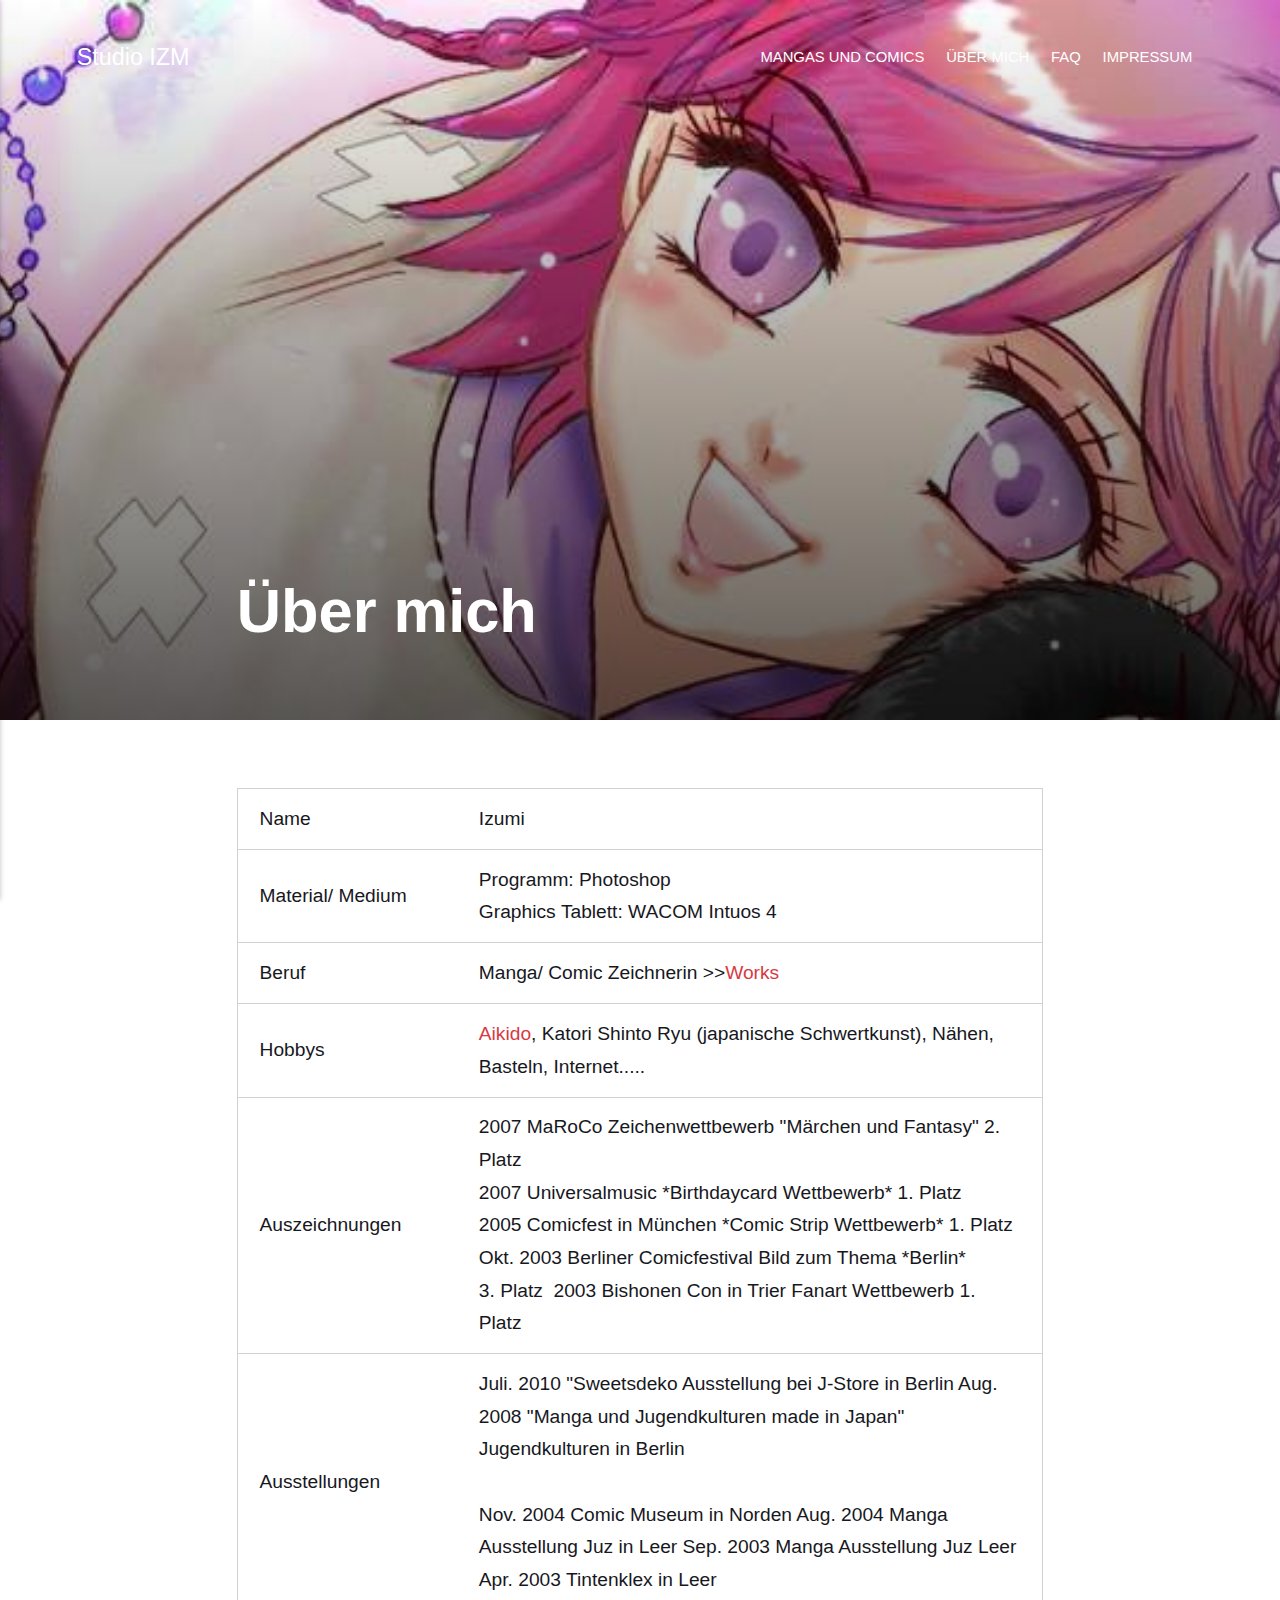
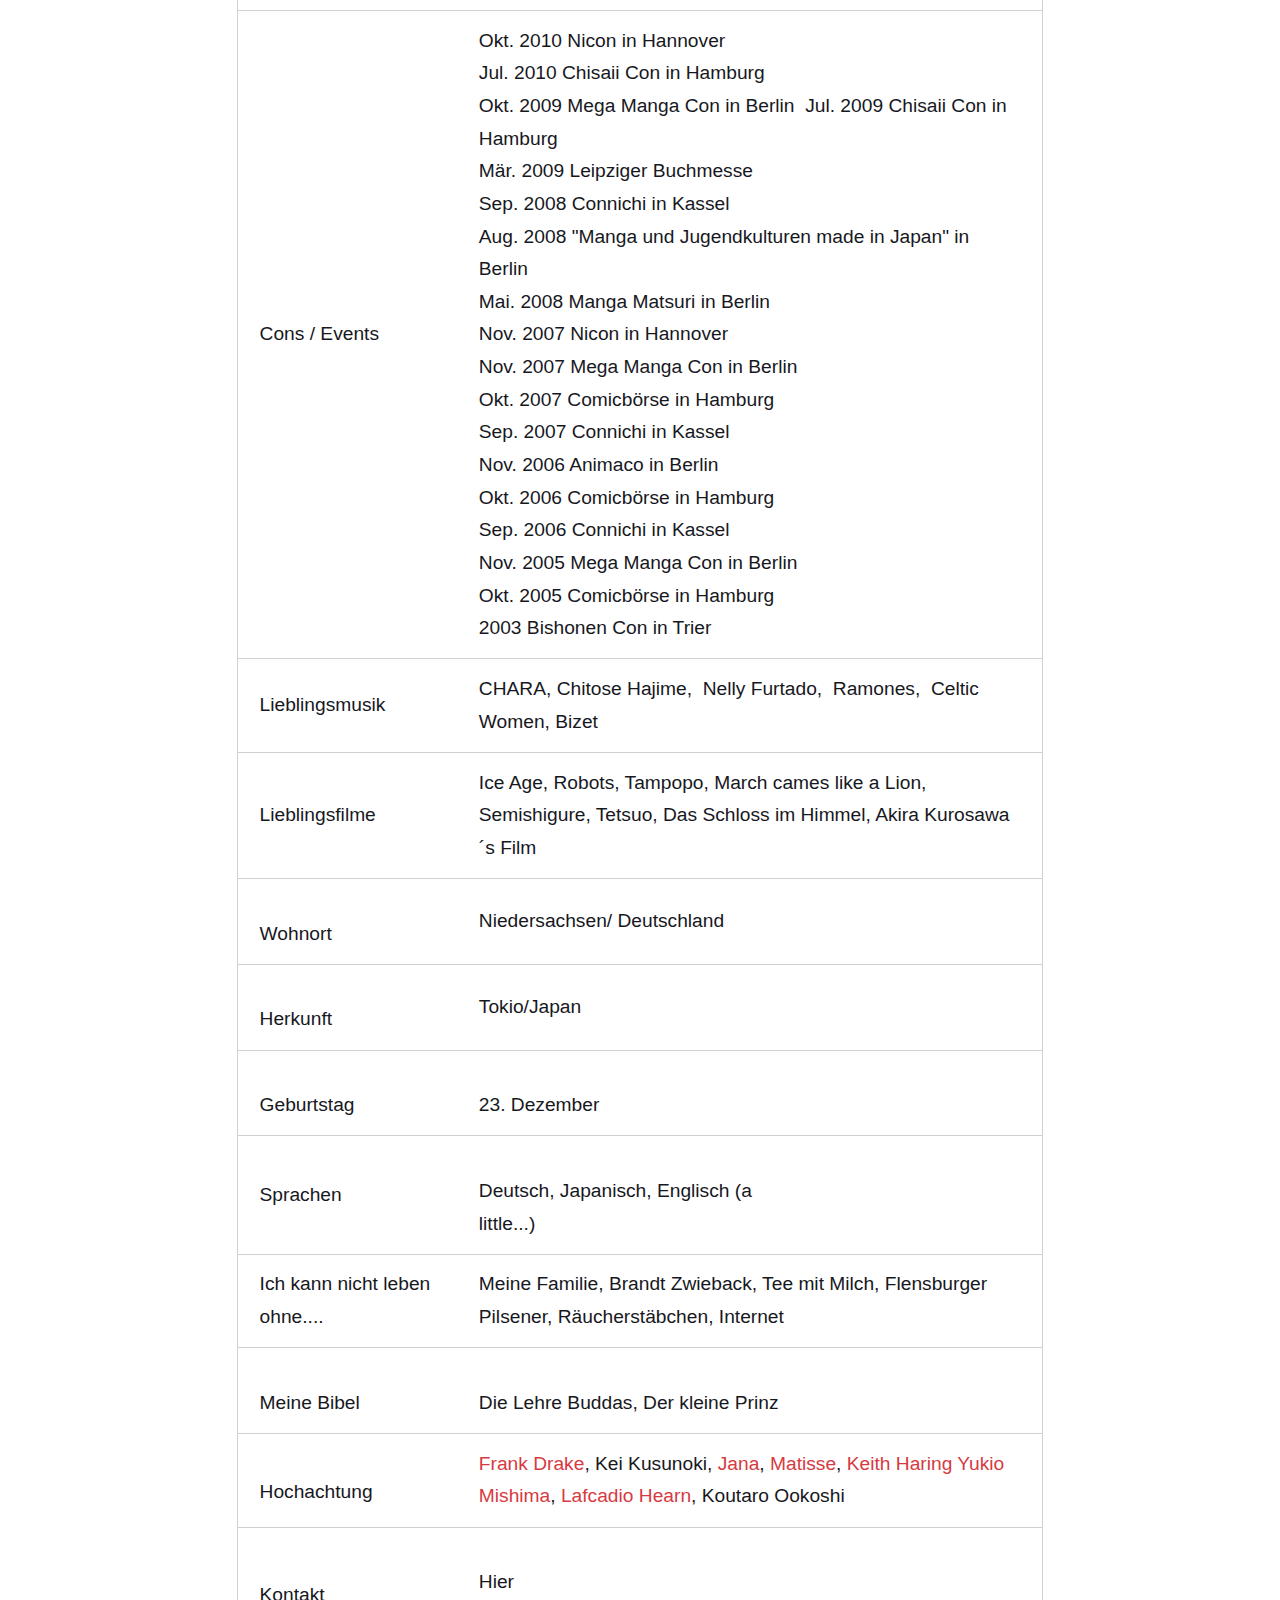
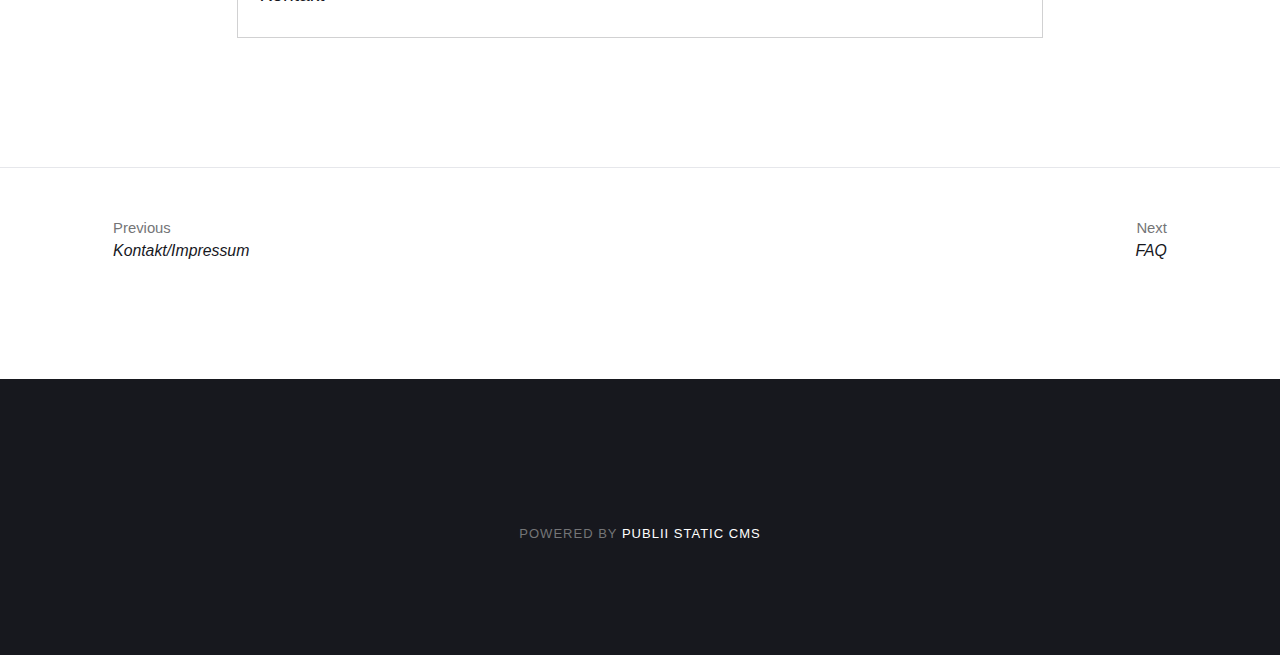
<file: ueber-mich.html>
<!DOCTYPE html><html lang="de"><head><meta charset="utf-8"><meta http-equiv="X-UA-Compatible" content="IE=edge"><meta name="viewport" content="width=device-width,initial-scale=1"><title>Über mich - Studio IZM</title><meta name="description" content=" Wohnort&nbsp; Herkunft Geburtstag 23. Dezember Deutsch, Japanisch, Englisch (a little...) Meine Bibel Die Lehre Buddas, Der kleine Prinz Hochachtung Kontakt&nbsp; Hier "><meta name="generator" content="Publii Open-Source CMS for Static Site"><link rel="canonical" href="https://japanic.github.io/ueber-mich.html"><link rel="alternate" type="application/atom+xml" href="https://japanic.github.io/feed.xml"><link rel="alternate" type="application/json" href="https://japanic.github.io/feed.json"><meta property="og:title" content="Über mich"><meta property="og:site_name" content="Studio IZM"><meta property="og:description" content=" Wohnort&nbsp; Herkunft Geburtstag 23. Dezember Deutsch, Japanisch, Englisch (a little...) Meine Bibel Die Lehre Buddas, Der kleine Prinz Hochachtung Kontakt&nbsp; Hier "><meta property="og:url" content="https://japanic.github.io/ueber-mich.html"><meta property="og:type" content="article"><link rel="preconnect" href="https://fonts.gstatic.com/" crossorigin><style>h1,h2,h3,h4,h5,h6,.btn,[type=button],[type=submit],button,.navbar .navbar__menu li,.navbar_mobile_sidebar .navbar__menu li,.feed__author,.post__tag,.post__share>a span,.post__nav-link>span,.footer{font-family:-apple-system,BlinkMacSystemFont,"Segoe UI",Roboto,Oxygen,Ubuntu,Cantarell,"Fira Sans","Droid Sans","Helvetica Neue",Arial,sans-serif,"Apple Color Emoji","Segoe UI Emoji","Segoe UI Symbol"}body,h1,.h1,blockquote,.search__input,.author__name,.author__info>p,.feed__item h2,.post__nav-link{font-family:-apple-system,BlinkMacSystemFont,"Segoe UI",Roboto,Oxygen,Ubuntu,Cantarell,"Fira Sans","Droid Sans","Helvetica Neue",Arial,sans-serif,"Apple Color Emoji","Segoe UI Emoji","Segoe UI Symbol"}</style><link rel="stylesheet" href="https://japanic.github.io/assets/css/style.css?v=ab3add3c56e3eba701a13ff5419a5088"><script type="application/ld+json">{"@context":"http://schema.org","@type":"Article","mainEntityOfPage":{"@type":"WebPage","@id":"https://japanic.github.io/ueber-mich.html"},"headline":"Über mich","datePublished":"2020-03-23T12:22","dateModified":"2020-03-24T12:08","description":" Wohnort&nbsp; Herkunft Geburtstag 23. Dezember Deutsch, Japanisch, Englisch (a little...) Meine Bibel Die Lehre Buddas, Der kleine Prinz Hochachtung Kontakt&nbsp; Hier ","author":{"@type":"Person","name":"Izumi"},"publisher":{"@type":"Organization","name":"Izumi"}}</script><script src="https://japanic.github.io/assets/js/ls.parent-fit.min.js?v=f8467455ea5c88e3e51a4f212d2632bd"></script><script async src="https://japanic.github.io/assets/js/lazysizes.min.js?v=6a69d476c93de2b78a72acb259abccea"></script></head><body><div class="site-container"><header class="top" id="js-header"><a class="logo" href="https://japanic.github.io/">Studio IZM</a><nav class="navbar js-navbar"><button class="navbar__toggle js-toggle" aria-label="Menu" aria-haspopup="true" aria-expanded="false"><span class="navbar__toggle-box"><span class="navbar__toggle-inner">Menu</span></span></button><ul class="navbar__menu"><li class="has-submenu"><a href="https://japanic.github.io/mangas-und-comics.html" target="_self" aria-haspopup="true">Mangas und Comics</a><ul class="navbar__submenu level-2" aria-hidden="true"><li><a href="https://www.animexx.de/doujinshi/zeichner/151810/" target="_self">Animexx</a></li></ul></li><li class="active has-submenu"><a href="https://japanic.github.io/ueber-mich.html" target="_self" aria-haspopup="true">Über Mich</a><ul class="navbar__submenu level-2" aria-hidden="true"><li><a href="https://twitter.com/Izumi_yakumo" target="_self">Twitter</a></li></ul></li><li><a href="https://japanic.github.io/faq.html" target="_self">FAQ</a></li><li><a href="https://japanic.github.io/impressum.html" target="_self">Impressum</a></li></ul></nav></header><main><article class="post"><div class="hero"><div class="hero__image"><img class="hero__image-img lazyload" data-src="https://japanic.github.io/media/website/Header.jpg" srcset="https://japanic.github.io/media/website/responsive/Header-xs.jpg 300w, https://japanic.github.io/media/website/responsive/Header-sm.jpg 480w, https://japanic.github.io/media/website/responsive/Header-md.jpg 768w, https://japanic.github.io/media/website/responsive/Header-lg.jpg 1024w, https://japanic.github.io/media/website/responsive/Header-xl.jpg 1360w, https://japanic.github.io/media/website/responsive/Header-2xl.jpg 1600w" sizes="(max-width: 1600px) 100vw, 1600px" data-sizes="auto" alt="" height="" width=""></div><header class="hero__content"><div class="wrapper"><h1>Über mich</h1></div></header></div><div class="wrapper post__entry"><p></p><figure class="wp-block-table"><table><tbody><tr><td>Name</td><td>Izumi</td></tr><tr><td>Material/ Medium</td><td>Programm: Photoshop <br>Graphics Tablett: WACOM Intuos 4 </td></tr><tr><td>Beruf</td><td>Manga/ Comic Zeichnerin >><a href="http://www.studio-izm.de/workstextde.htm">Works</a></td></tr><tr><td>Hobbys<br></td><td><a rel="noreferrer noopener" href="http://de.wikipedia.org/wiki/AikidÅ" target="_blank">Aikido</a>, Katori Shinto Ryu (japanische Schwertkunst), Nähen, Basteln, Internet.....</td></tr><tr><td>Auszeichnungen</td><td>2007 MaRoCo Zeichenwettbewerb "Märchen und Fantasy" 2. Platz<br>2007 Universalmusic *Birthdaycard Wettbewerb* 1. Platz<br>2005 Comicfest in München *Comic Strip Wettbewerb* 1. Platz<br>Okt. 2003 Berliner Comicfestival Bild zum Thema *Berlin*<br>3. Platz  2003 Bishonen Con in Trier Fanart Wettbewerb 1. Platz</td></tr><tr><td>Ausstellungen</td><td>Juli. 2010 "Sweetsdeko Ausstellung bei J-Store in Berlin Aug. 2008 "Manga und Jugendkulturen made in Japan" Jugendkulturen in Berlin <br><br>Nov. 2004 Comic Museum in Norden Aug. 2004 Manga Ausstellung Juz in Leer Sep. 2003 Manga Ausstellung Juz Leer Apr. 2003 Tintenklex in Leer</td></tr><tr><td>Cons / Events</td><td>Okt. 2010 Nicon in Hannover<br>Jul. 2010 Chisaii Con in Hamburg<br>Okt. 2009 Mega Manga Con in Berlin  Jul. 2009 Chisaii Con in Hamburg<br>Mär. 2009 Leipziger Buchmesse <br>Sep. 2008 Connichi in Kassel<br>Aug. 2008 "Manga und Jugendkulturen made in Japan" in Berlin <br>Mai. 2008 Manga Matsuri in Berlin <br>Nov. 2007 Nicon in Hannover<br>Nov. 2007 Mega Manga Con in Berlin <br>Okt. 2007 Comicbörse in Hamburg<br>Sep. 2007 Connichi in Kassel<br>Nov. 2006 Animaco in Berlin<br>Okt. 2006 Comicbörse in Hamburg<br>Sep. 2006 Connichi in Kassel<br>Nov. 2005 Mega Manga Con in Berlin <br>Okt. 2005 Comicbörse in Hamburg<br>2003 Bishonen Con in Trier</td></tr><tr><td>Lieblingsmusik</td><td>CHARA, Chitose Hajime,  Nelly Furtado,  Ramones,  Celtic Women, Bizet</td></tr><tr><td>Lieblingsfilme</td><td>Ice Age, Robots, Tampopo, March cames like a Lion, Semishigure, Tetsuo, Das Schloss im Himmel, Akira Kurosawa´s Film</td></tr><tr><td><p>Wohnort&nbsp;</p></td><td>Niedersachsen/ Deutschland</td></tr><tr><td><p>Herkunft</p></td><td>Tokio/Japan</td></tr><tr><td><p>Geburtstag</p></td><td><p>23. Dezember</p></td></tr><tr><td>Sprachen</td><td><p>Deutsch, Japanisch, Englisch (a<br>little...)</p></td></tr><tr><td>Ich kann nicht leben ohne....</td><td>Meine Familie, Brandt Zwieback, Tee mit Milch, Flensburger Pilsener, Räucherstäbchen, Internet</td></tr><tr><td><p>Meine Bibel</p></td><td><p>Die Lehre Buddas, Der kleine Prinz</p></td></tr><tr><td><p>Hochachtung</p></td><td><a rel="noreferrer noopener" href="http://de.wikipedia.org/wiki/Frank_Drake" target="_blank">Frank Drake</a>, Kei Kusunoki, <a rel="noreferrer noopener" href="http://janaschi.deviantart.com/" target="_blank">Jana</a>, <a rel="noreferrer noopener" href="http://images.google.de/images?svnum=10&amp;hl=de&amp;client=firefox-a&amp;channel=s&amp;rls=org.mozilla%3Ade-DE%3Aofficial&amp;hs=xLk&amp;q=Matisse&amp;btnG=Suche" target="_blank">Matisse</a>, <a rel="noreferrer noopener" href="http://images.google.de/images?hl=de&amp;client=firefox-a&amp;channel=s&amp;rls=org.mozilla:de-DE:official&amp;hs=ZgP&amp;sa=N&amp;resnum=0&amp;q=Keith%20Haring&amp;ie=UTF-8&amp;oe=UTF-8&amp;um=1&amp;tab=wi" target="_blank">Keith Haring</a> <a rel="noreferrer noopener" href="http://de.wikipedia.org/wiki/Mishima_Yukio" target="_blank">Yukio Mishima</a>, <a rel="noreferrer noopener" href="http://de.wikipedia.org/wiki/Lafcadio_Hearn" target="_blank">Lafcadio Hearn</a>, Koutaro Ookoshi</td></tr><tr><td><p>Kontakt&nbsp;</p></td><td><p><a href="mailto:berlin415270@yahoo.co.jp"></a></p><p>Hier</p><p></p></td></tr></tbody></table></figure><p></p></div><footer class="wrapper post__footer"><div class="post__share"></div></footer></article><nav class="post__nav"><div class="post__nav-inner"><div class="post__nav-prev"><svg width="1.041em" height="0.416em" aria-hidden="true"><use xlink:href="https://japanic.github.io/assets/svg/svg-map.svg#arrow-prev"/></svg> <a href="https://japanic.github.io/impressum.html" class="invert post__nav-link" rel="prev"><span>Previous</span> Kontakt/Impressum</a></div><div class="post__nav-next"><a href="https://japanic.github.io/faq.html" class="invert post__nav-link" rel="next"><span>Next</span> FAQ </a><svg width="1.041em" height="0.416em" aria-hidden="true"><use xlink:href="https://japanic.github.io/assets/svg/svg-map.svg#arrow-next"/></svg></div></div></nav></main><footer class="footer"><div class="footer__social"><a href="https://twitter.com/Izumi_yakumo" aria-label="Twitter"><svg><use xlink:href="https://japanic.github.io/assets/svg/svg-map.svg#twitter"/></svg></a></div><div class="footer__copyright">Powered by <a href="https://getpublii.com" target="_blank" rel="nofollow noopener noreferrer">Publii Static CMS</a></div><button class="footer__bttop js-footer__bttop" aria-label="Back to top"><svg><title>Back to top</title><use xlink:href="https://japanic.github.io/assets/svg/svg-map.svg#toparrow"/></svg></button></footer></div><script>window.publiiThemeMenuConfig = {    
        mobileMenuMode: 'sidebar',
        animationSpeed: 300,
        submenuWidth: 'auto',
        doubleClickTime: 500,
        mobileMenuExpandableSubmenus: true, 
        relatedContainerForOverlayMenuSelector: '.top',
   };</script><script defer="defer" src="https://japanic.github.io/assets/js/scripts.min.js?v=205f40927e4a45297a0b266e50ad78d5"></script><script>var lazyFeaturedImage=function lazyFeaturedImage(){var b=document.querySelectorAll(".hero__image-img");for(var a=0;a<b.length;a++){var c=b[a];c.addEventListener("lazyloaded",function(f){var d=f.target.parentNode;d.classList.add("hero__image--overlay")})}};lazyFeaturedImage();</script></body></html>
</file>
